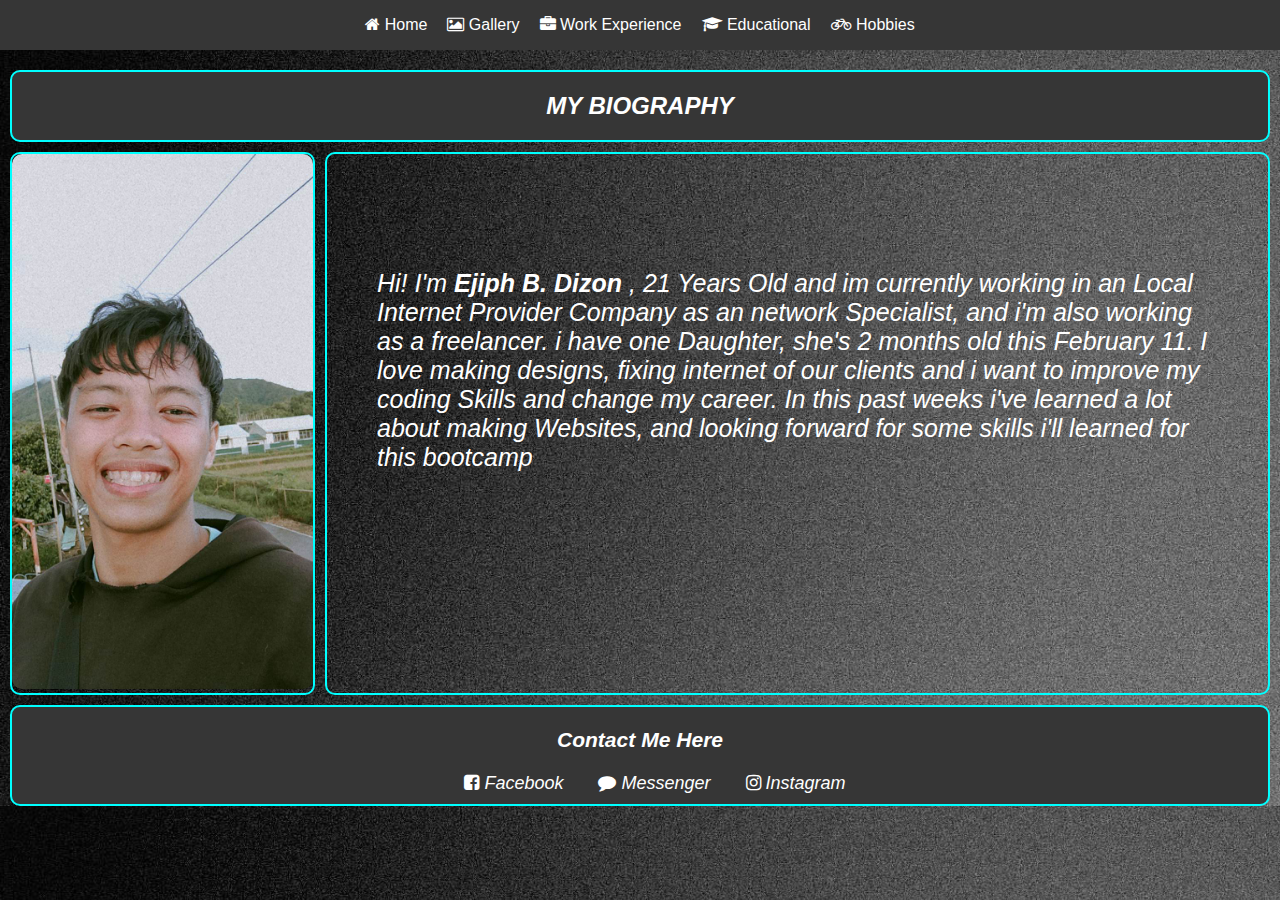
<file: index.html>
<!DOCTYPE html>
<html lang="en-US">
    <head>
        <title>My Biography</title>
        <meta charset="UTF-8"/>
        <meta name="viewport" content="width=device-width, initial-scale=1.0">
        <!-- icons -->
        <link rel="stylesheet" href="https://cdnjs.cloudflare.com/ajax/libs/font-awesome/4.7.0/css/font-awesome.min.css">
        <!-- mobile -->
        <link rel="stylesheet" href="css/Home-Media/home-mobile.css" media="screen and (min-width:320px) and (max-width:480px)">
        <!-- ipad/tablet -->
        <link rel="stylesheet" href="css/Home-Media/home-ipad.css" media="screen and (min-width:481px) and (max-width:768px)">
        <!-- small screen/laptop -->
        <link rel="stylesheet" href="css/Home-Media/home-small-screen.css" media="screen and (min-width:769px) and (max-width:1024px)">
        <!-- Desktop Large Screen -->
        <link rel="stylesheet" href="css/Home-Media/home-desktop.css" media="screen and (min-width:1025px)">
    
    </head>
    <body>
        <nav>
            <a href="index.html">
                <i class="fa fa-home"></i>
                Home
            </a>
            <a href="Navigation/Gallery.html" class="navigation" >
                <i class="fa fa-image"></i> 
                Gallery
            </a>
            <a href="Navigation/Work.html" class="navigation">
                <i class="fa fa-briefcase"></i>
                Work Experience
            </a>
            <a href="Navigation/Educational.html" class="navigation">
                <i class="fa fa-graduation-cap"></i>
                Educational
            </a>
            <a href="Navigation/Hobbies.html" class="navigation">
                <i class="fa fa-bicycle"></i>
                Hobbies
            </a>
        </nav>
        <div class="container">
            <!-- child 1 -->
            <div class="grid">
                <h2>MY BIOGRAPHY</h2>
            </div>
            <!-- child 2 -->
            <div class="grid">
                <img src="images/mypics/img6.jpg" alt="">
            </div>
            <!-- child 3 -->
            <div class="grid">
                <p>Hi! I'm <b>Ejiph B. Dizon </b>, 21 Years Old and im currently working in an Local Internet Provider Company as an network Specialist, and i'm also working as a freelancer. i have one Daughter, she's 2 months old this February 11. I love making designs, fixing internet of our clients and i want to improve my coding Skills and change my career. In this past weeks i've learned a lot about making Websites, and looking forward for some skills i'll learned for this bootcamp</p>
            </div>
            <!-- child 4 -->
            <div class="grid">
                <h3>Contact Me Here</h3>
                <a href="https://www.facebook.com/profile.php?id=100067297471455" target="_blank">
                    <i class="fa fa-facebook-square"></i>
                    Facebook
                </a>
                <a href="https://www.messenger.com/t/100067297471455" target="_blank">
                    <i class="fa fa-comment"></i>
                    Messenger
                </a>
                <a href="https://www.instagram.com/dizon_ejiph/" target="_blank">
                    <i class="fa fa-instagram"></i>
                    Instagram
                </a>
            </div>
        </div>
    </body>
</html>
</file>
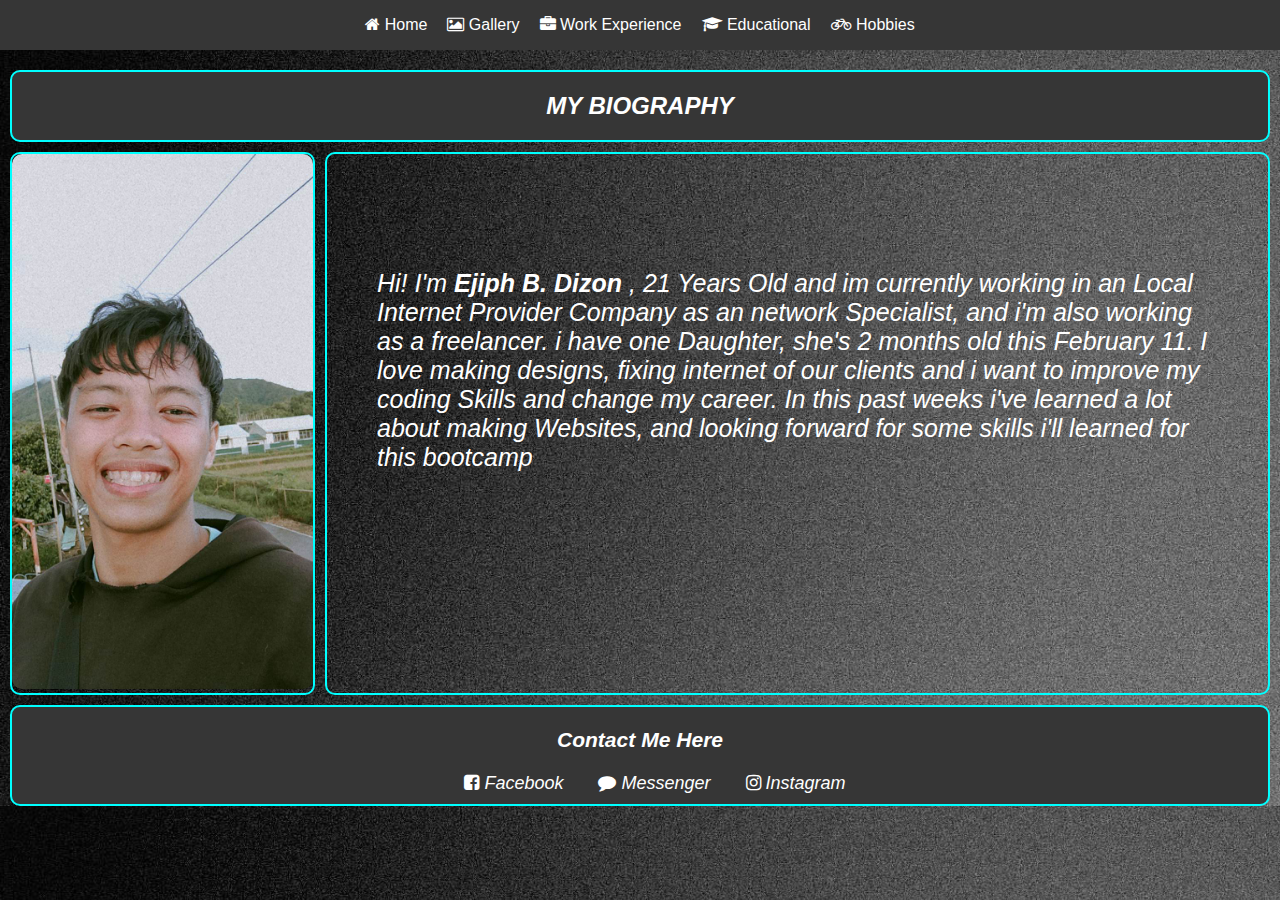
<file: Home.html>
<!DOCTYPE html>
<html lang="en-US">
    <head>
        <title>My Biography</title>
        <meta charset="UTF-8"/>
        <meta name="viewport" content="width=device-width, initial-scale=1.0">
        <!-- icons -->
        <link rel="stylesheet" href="https://cdnjs.cloudflare.com/ajax/libs/font-awesome/4.7.0/css/font-awesome.min.css">
        <!-- mobile -->
        <link rel="stylesheet" href="css/Home-Media/home-mobile.css" media="screen and (min-width:320px) and (max-width:480px)">
        <!-- ipad/tablet -->
        <link rel="stylesheet" href="css/Home-Media/home-ipad.css" media="screen and (min-width:481px) and (max-width:768px)">
        <!-- small screen/laptop -->
        <link rel="stylesheet" href="css/Home-Media/home-small-screen.css" media="screen and (min-width:769px) and (max-width:1024px)">
        <!-- Desktop Large Screen -->
        <link rel="stylesheet" href="css/Home-Media/home-desktop.css" media="screen and (min-width:1025px)">
    
    </head>
    <body>
        <nav>
            <a href="Home.html">
                <i class="fa fa-home"></i>
                Home
            </a>
            <a href="Navigation/Gallery.html" class="navigation" >
                <i class="fa fa-image"></i> 
                Gallery
            </a>
            <a href="Navigation/Work.html" class="navigation">
                <i class="fa fa-briefcase"></i>
                Work Experience
            </a>
            <a href="Navigation/Educational.html" class="navigation">
                <i class="fa fa-graduation-cap"></i>
                Educational
            </a>
            <a href="Navigation/Hobbies.html" class="navigation">
                <i class="fa fa-bicycle"></i>
                Hobbies
            </a>
        </nav>
        <div class="container">
            <!-- child 1 -->
            <div class="grid">
                <h2>MY BIOGRAPHY</h2>
            </div>
            <!-- child 2 -->
            <div class="grid">
                <img src="images/mypics/img6.jpg" alt="">
            </div>
            <!-- child 3 -->
            <div class="grid">
                <p>Hi! I'm <b>Ejiph B. Dizon </b>, 21 Years Old and im currently working in an Local Internet Provider Company as an network Specialist, and i'm also working as a freelancer. i have one Daughter, she's 2 months old this February 11. I love making designs, fixing internet of our clients and i want to improve my coding Skills and change my career. In this past weeks i've learned a lot about making Websites, and looking forward for some skills i'll learned for this bootcamp</p>
            </div>
            <!-- child 4 -->
            <div class="grid">
                <h3>Contact Me Here</h3>
                <a href="https://www.facebook.com/profile.php?id=100067297471455" target="_blank">
                    <i class="fa fa-facebook-square"></i>
                    Facebook
                </a>
                <a href="https://www.messenger.com/t/100067297471455" target="_blank">
                    <i class="fa fa-comment"></i>
                    Messenger
                </a>
                <a href="https://www.instagram.com/dizon_ejiph/" target="_blank">
                    <i class="fa fa-instagram"></i>
                    Instagram
                </a>
            </div>
        </div>
    </body>
</html>
</file>
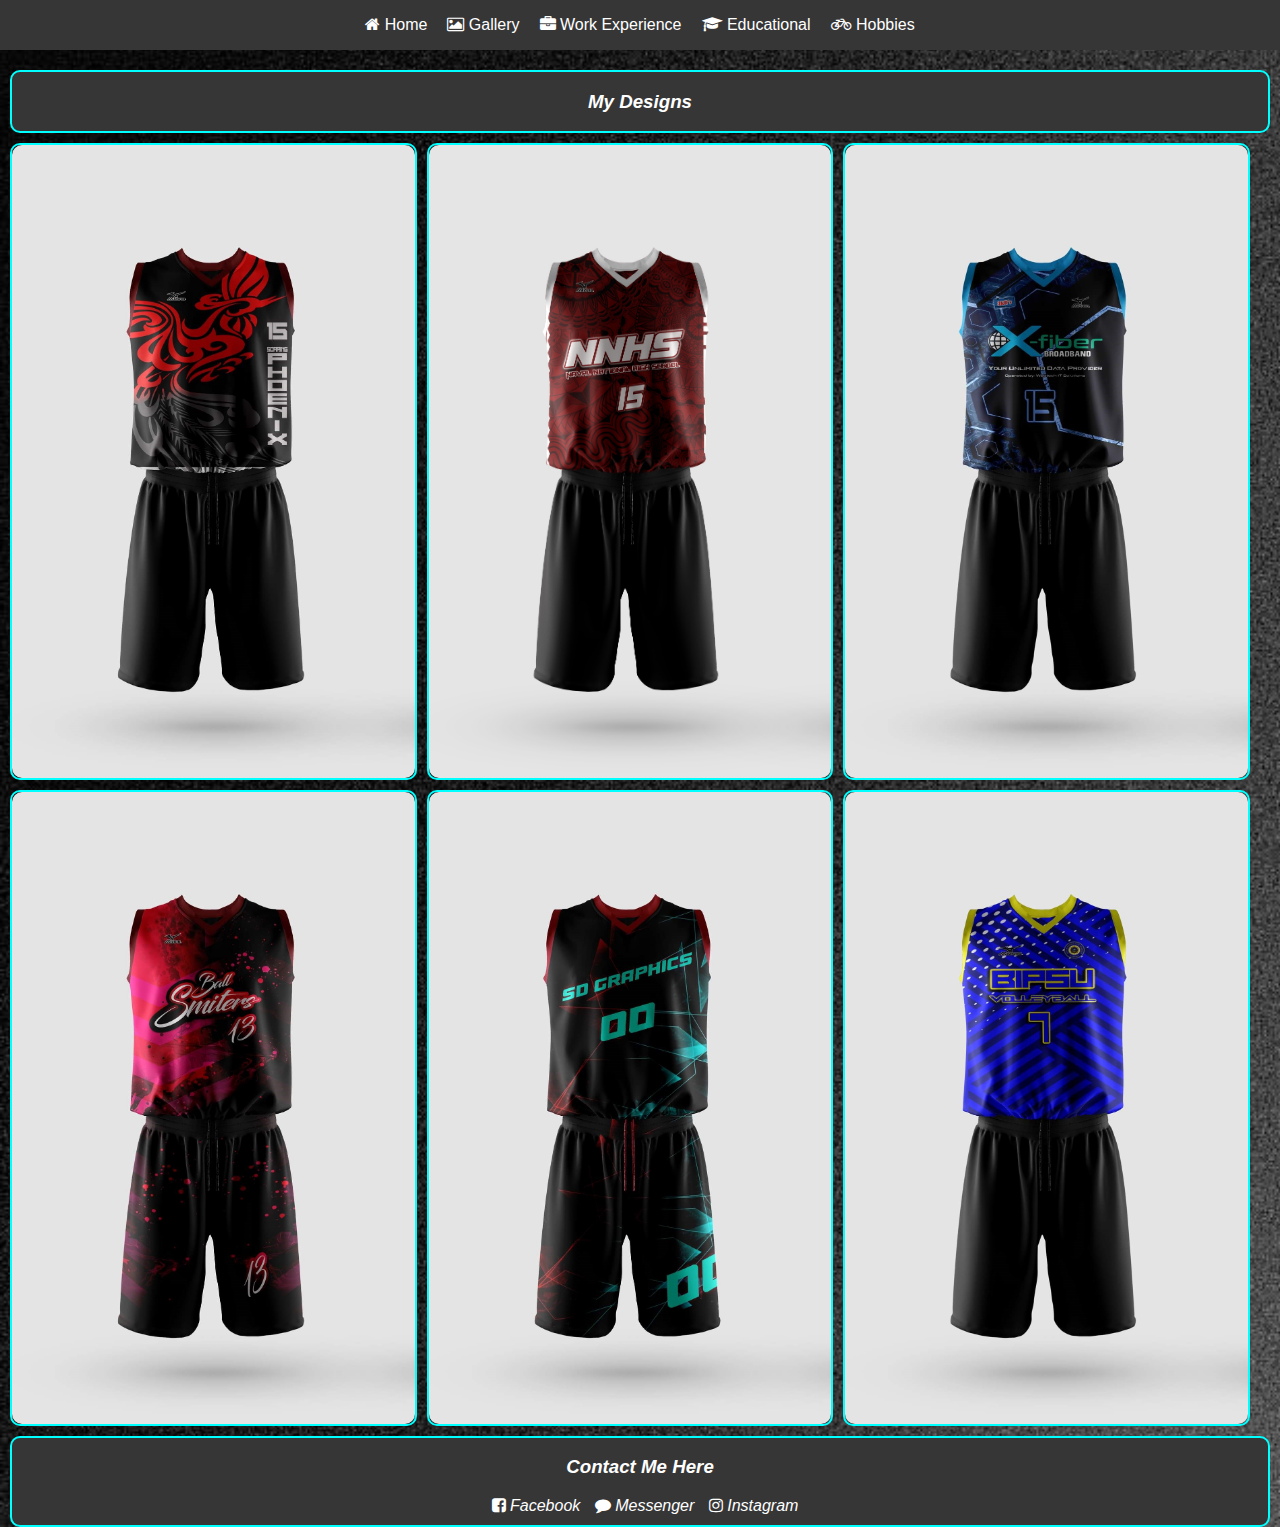
<file: Gallery-Nav/MyDesigns.html>
<!DOCTYPE html>
<html lang="en-US">
    <head>
        <title>My Biography</title>
        <meta charset="UTF-8"/>
        <meta name="viewport" content="width=device-width, initial-scale=1.0">
        <!-- icons -->
        <link rel="stylesheet" href="https://cdnjs.cloudflare.com/ajax/libs/font-awesome/4.7.0/css/font-awesome.min.css">
        <!-- mobile -->
        <link rel="stylesheet" href="../css/Mydesigns-Media/mydesigns-mobile.css" media="screen and (min-width:320px) and (max-width:480px)">
        <!-- ipad/tablet -->
        <link rel="stylesheet" href="../css/Mydesigns-Media/mydesigns-ipad.css" media="screen and (min-width:481px) and (max-width:768px)">
        <!-- small screen/laptop -->
        <link rel="stylesheet" href="../css/Mydesigns-Media/mydesigns-small-screen.css" media="screen and (min-width:769px) and (max-width:1024px)">
        <!-- Desktop Large Screen -->
        <link rel="stylesheet" href="../css/Mydesigns-Media/mydesigns-desktop.css" media="screen and (min-width:1025px)">
    
    </head>
    <body>
        <nav>
            <a href="../index.html">
                <i class="fa fa-home"></i>
                Home
            </a>
            <a href="../Navigation/Gallery.html" class="navigation" >
                <i class="fa fa-image"></i> 
                Gallery
            </a>
            <a href="../Navigation/Work.html" class="navigation">
                <i class="fa fa-briefcase"></i>
                Work Experience
            </a>
            <a href="../Navigation/Educational.html" class="navigation">
                <i class="fa fa-graduation-cap"></i>
                Educational
            </a>
            <a href="../Navigation/Hobbies.html" class="navigation">
                <i class="fa fa-bicycle"></i>
                Hobbies
            </a>
        </nav>
        <div class="container">
            <!-- child 1 -->
            <div class="grid">
                <h3>My Designs</h3>
            </div>
            <!-- child 2 -->
            <div class="grid">
                <img src="../images/mydesigns/img7.jpg" alt="image 1">
            </div>
            <!-- child 3 -->
            <div class="grid">
                <img src="../images/mydesigns/img2.jpg" alt="image 2">
            </div>
            <!-- child 4 -->
            <div class="grid">
                <img src="../images/mydesigns/img3.jpg" alt="image 3">
            </div>
            <!-- child 5 -->
            <div class="grid">
                <img src="../images/mydesigns/img4.jpg" alt="image 4">
            </div>
            <!-- child 6 -->
            <div class="grid">
                <img src="../images/mydesigns/img5.jpg" alt="image 5">
            </div>
            <!-- child 7 -->
            <div class="grid">
                <img src="../images/mydesigns/img6.jpg" alt="image 5">
            </div>
            <!-- child 8 -->
            <div class="grid">
                <h3>Contact Me Here</h3>
                <a href="https://www.facebook.com/profile.php?id=100067297471455" target="_blank">
                    <i class="fa fa-facebook-square"></i>
                    Facebook
                </a>
                <a href="https://www.messenger.com/t/100067297471455" target="_blank">
                    <i class="fa fa-comment"></i>
                    Messenger
                </a>
                <a href="https://www.instagram.com/dizon_ejiph/" target="_blank">
                    <i class="fa fa-instagram"></i>
                    Instagram
                </a>
            </div>

        </div>
    </body>
</html>
</file>
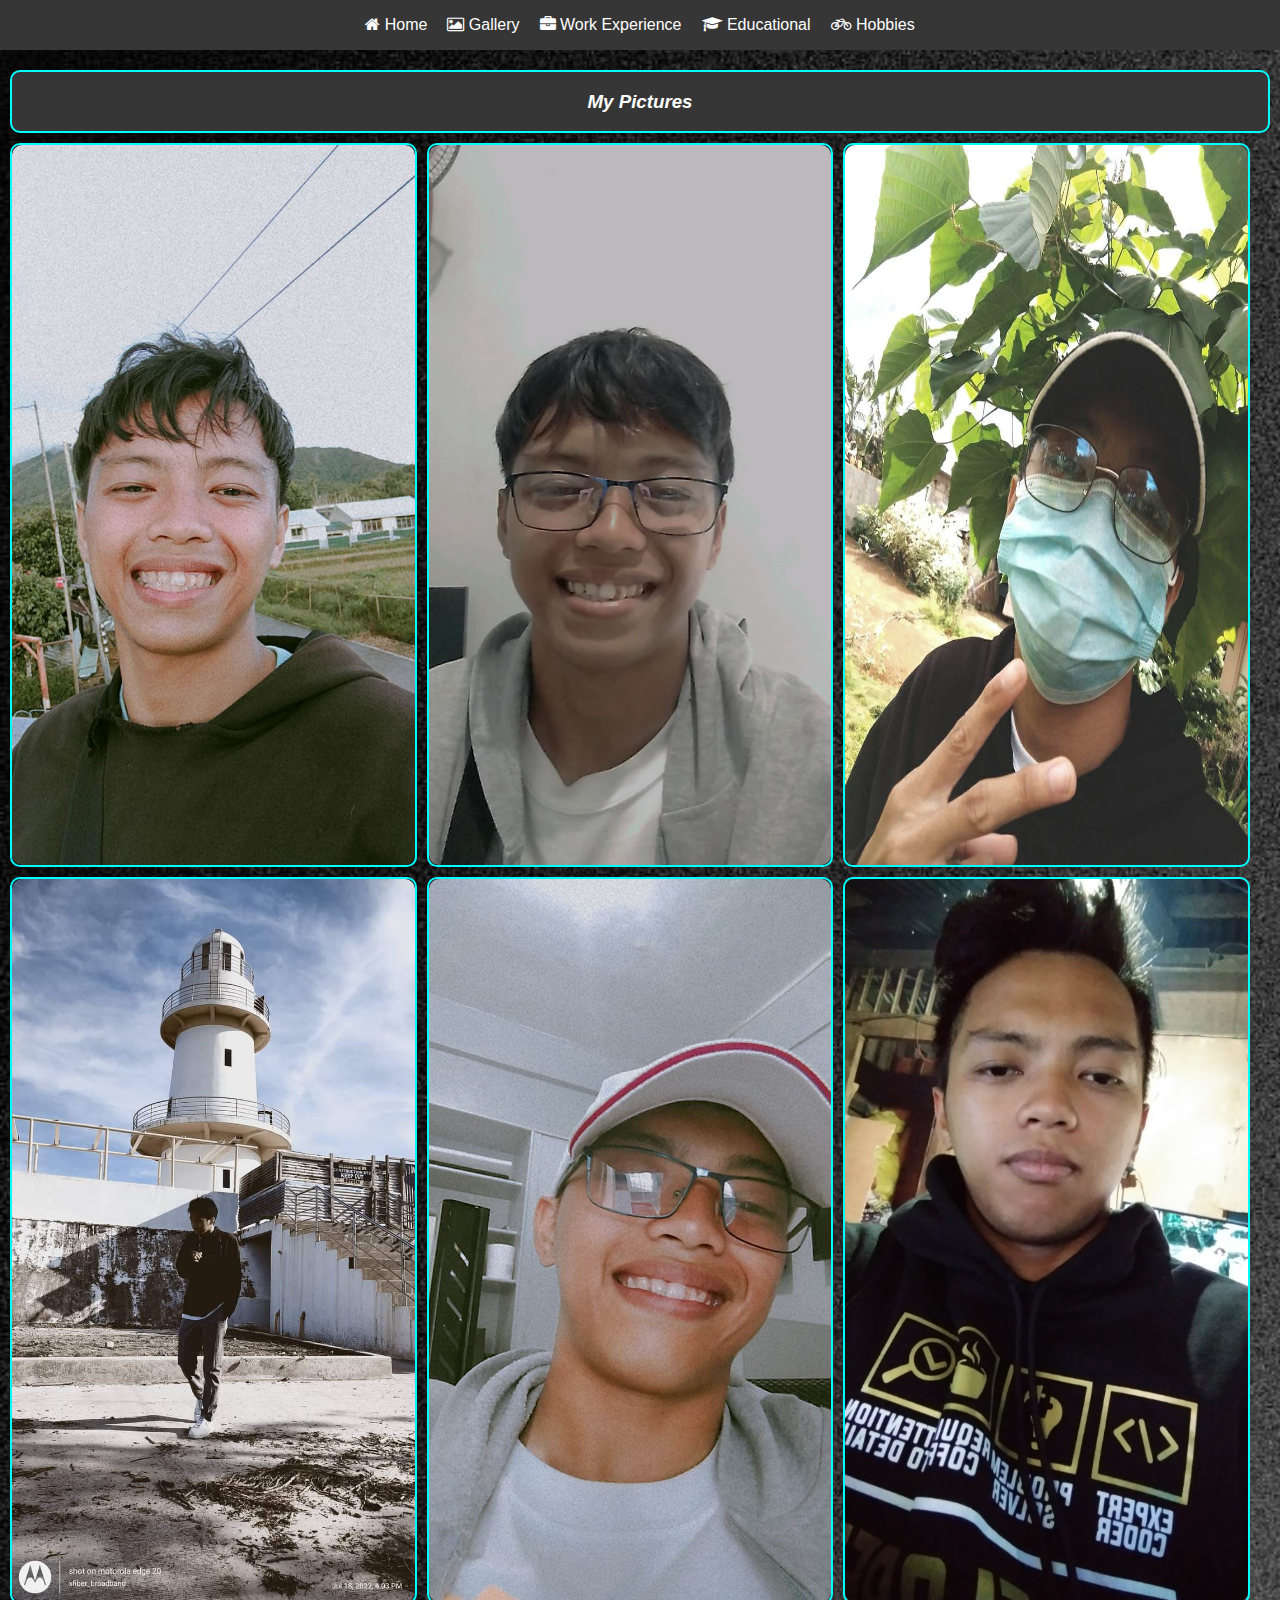
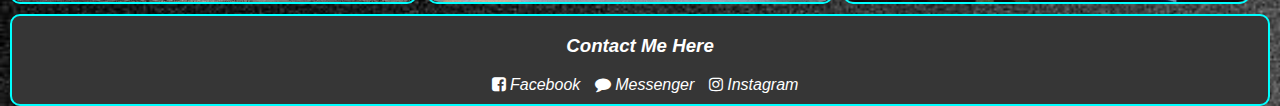
<file: Gallery-Nav/MyPictures.html>
<!DOCTYPE html>
<html lang="en-US">
    <head>
        <title>My Biography</title>
        <meta charset="UTF-8"/>
        <meta name="viewport" content="width=device-width, initial-scale=1.0">
        <!-- icons -->
        <link rel="stylesheet" href="https://cdnjs.cloudflare.com/ajax/libs/font-awesome/4.7.0/css/font-awesome.min.css">
        <!-- mobile -->
        <link rel="stylesheet" href="../css/Mypics-Media/mypics-mobile.css" media="screen and (min-width:320px) and (max-width:480px)">
        <!-- ipad/tablet -->
        <link rel="stylesheet" href="../css/Mypics-Media/mypics-ipad.css" media="screen and (min-width:481px) and (max-width:768px)">
        <!-- small screen/laptop -->
        <link rel="stylesheet" href="../css/Mypics-Media/mypics-small-screen.css" media="screen and (min-width:769px) and (max-width:1024px)">
        <!-- Desktop Large Screen -->
        <link rel="stylesheet" href="../css/Mypics-Media/mypics-desktop.css" media="screen and (min-width:1025px)">
    
    </head>
    <body>
        <nav>
            <a href="../index.html">
                <i class="fa fa-home"></i>
                Home
            </a>
            <a href="../Navigation/Gallery.html" class="navigation" >
                <i class="fa fa-image"></i> 
                Gallery
            </a>
            <a href="../Navigation/Work.html" class="navigation">
                <i class="fa fa-briefcase"></i>
                Work Experience
            </a>
            <a href="../Navigation/Educational.html" class="navigation">
                <i class="fa fa-graduation-cap"></i>
                Educational
            </a>
            <a href="../Navigation/Hobbies.html" class="navigation">
                <i class="fa fa-bicycle"></i>
                Hobbies
            </a>
        </nav>
        <div class="container">
            <!-- child 1 -->
            <div class="grid">
                <h3>My Pictures</h3>
            </div>
            <!-- child 2 -->
            <div class="grid">
                <img src="../images/mypics/img6.jpg" alt="image 1">
            </div>
            <!-- child 3 -->
            <div class="grid">
                <img src="../images/mypics/img5.jpg" alt="image 2">
            </div>
            <!-- child 4 -->
            <div class="grid">
                <img src="../images/mypics/img8.jpg" alt="image 3">
            </div>
            <!-- child 5 -->
            <div class="grid">
                <img src="../images/mypics/img12.jpg" alt="image 4">
            </div>
            <!-- child 6 -->
            <div class="grid">
                <img src="../images/mypics/img9.jpg" alt="image 5">
            </div>
            <!-- child 7 -->
            <div class="grid">
                <img src="../images/mypics/img1.jpg" alt="image 5">
            </div>
            <!-- child 8 -->
            <div class="grid">
                <h3>Contact Me Here</h3>
                <a href="https://www.facebook.com/profile.php?id=100067297471455" target="_blank">
                    <i class="fa fa-facebook-square"></i>
                    Facebook
                </a>
                <a href="https://www.messenger.com/t/100067297471455" target="_blank">
                    <i class="fa fa-comment"></i>
                    Messenger
                </a>
                <a href="https://www.instagram.com/dizon_ejiph/" target="_blank">
                    <i class="fa fa-instagram"></i>
                    Instagram
                </a>
            </div>

        </div>
    </body>
</html>
</file>
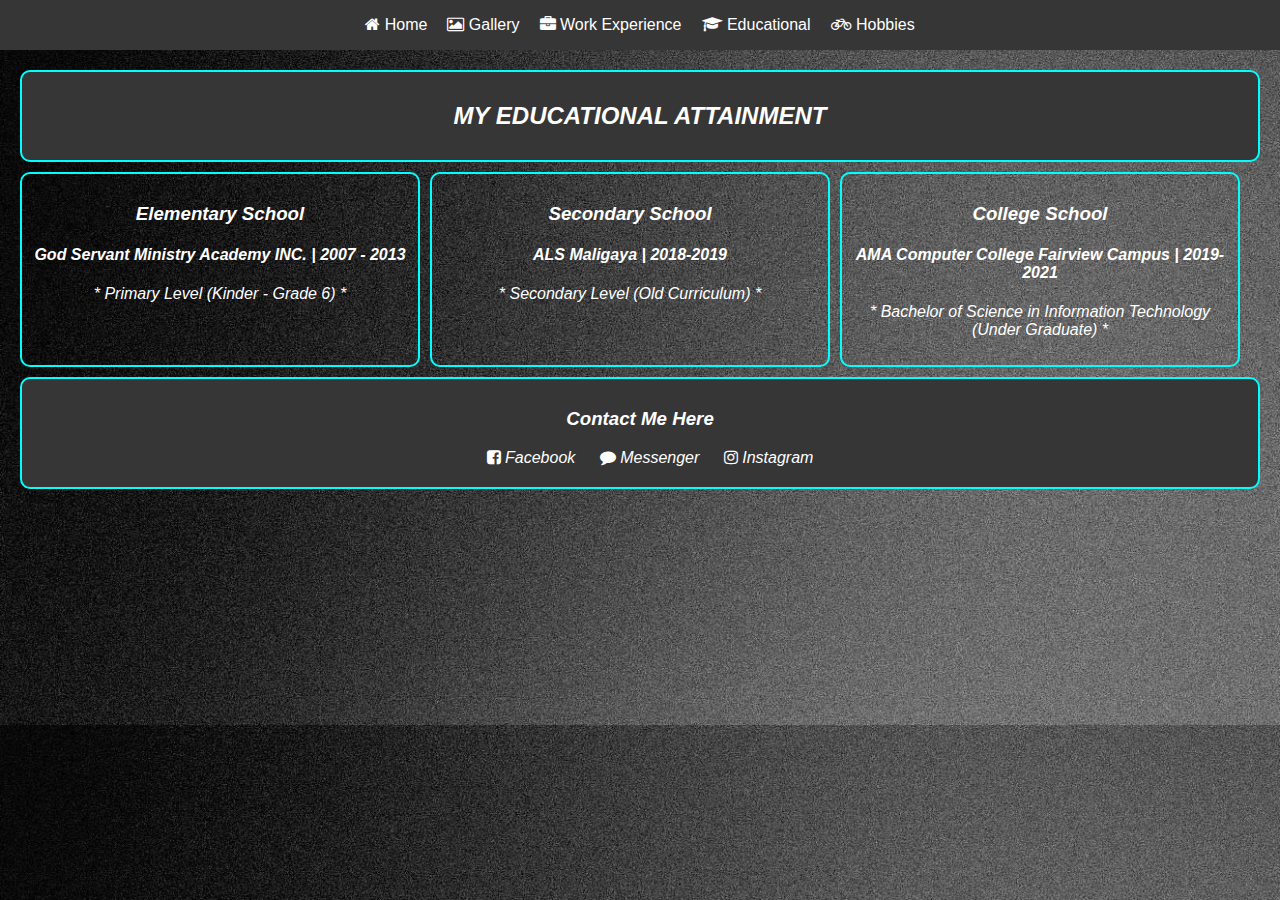
<file: Navigation/Educational.html>
<!DOCTYPE html>
<html lang="en-US">
    <head>
        <title>My Biography</title>
        <meta charset="UTF-8"/>
        <meta name="viewport" content="width=device-width, initial-scale=1.0">
        <!-- icons -->
        <link rel="stylesheet" href="https://cdnjs.cloudflare.com/ajax/libs/font-awesome/4.7.0/css/font-awesome.min.css">
        <!-- mobile -->
        <link rel="stylesheet" href="../css/Educational-Media/educ-mobile.css" media="screen and (min-width:320px) and (max-width:480px)">
        <!-- ipad/tablet -->
        <link rel="stylesheet" href="../css/Educational-Media/educ-ipad.css" media="screen and (min-width:481px) and (max-width:768px)">
        <!-- small screen/laptop -->
        <link rel="stylesheet" href="../css/Educational-Media/educ-small-screen.css" media="screen and (min-width:769px) and (max-width:1024px)">
        <!-- Desktop Large Screen -->
        <link rel="stylesheet" href="../css/Educational-Media/educ-desktop.css" media="screen and (min-width:1025px)">
    
    </head>
    <body>
        <nav>
            <a href="../index.html">
                <i class="fa fa-home"></i>
                Home
            </a>
            <a href="Gallery.html" class="navigation" >
                <i class="fa fa-image"></i> 
                Gallery
            </a>
            <a href="Work.html" class="navigation">
                <i class="fa fa-briefcase"></i>
                Work Experience
            </a>
            <a href="Educational.html" class="navigation">
                <i class="fa fa-graduation-cap"></i>
                Educational
            </a>
            <a href="Hobbies.html" class="navigation">
                <i class="fa fa-bicycle"></i>
                Hobbies
            </a>
        </nav>
        <div class="container">
            <!-- child 1 -->
            <div class="grid">
                <h2>MY EDUCATIONAL ATTAINMENT</h2>
            </div>
            <!-- child 2 -->
            <div class="grid">
                <h3>Elementary School</h3>
                <h4>God Servant Ministry Academy INC. | 2007 - 2013</h4>
                <p>Primary Level (Kinder - Grade 6)</p>
            </div>
            <!-- child 3 -->
            <div class="grid">
                <h3>Secondary School</h3>
                <h4>ALS Maligaya | 2018-2019 </h4>
                <p>Secondary Level (Old Curriculum)</p>
            </div>
            <!-- child 4 -->
            <div class="grid">
                <h3>College School</h3>
                <h4>AMA Computer College Fairview Campus | 2019-2021 </h4>
                <p>Bachelor of Science in Information Technology (Under Graduate)</p>
            </div>
            <!-- child 5 -->
            <div class="grid">
                <h3>Contact Me Here</h3>
                <a href="https://www.facebook.com/profile.php?id=100067297471455" target="_blank">
                    <i class="fa fa-facebook-square"></i>
                    Facebook
                </a>
                <a href="https://www.messenger.com/t/100067297471455" target="_blank">
                    <i class="fa fa-comment"></i>
                    Messenger
                </a>
                <a href="https://www.instagram.com/dizon_ejiph/" target="_blank">
                    <i class="fa fa-instagram"></i>
                    Instagram
                </a>
            </div>
        </div>
    </body>
</html>
</file>
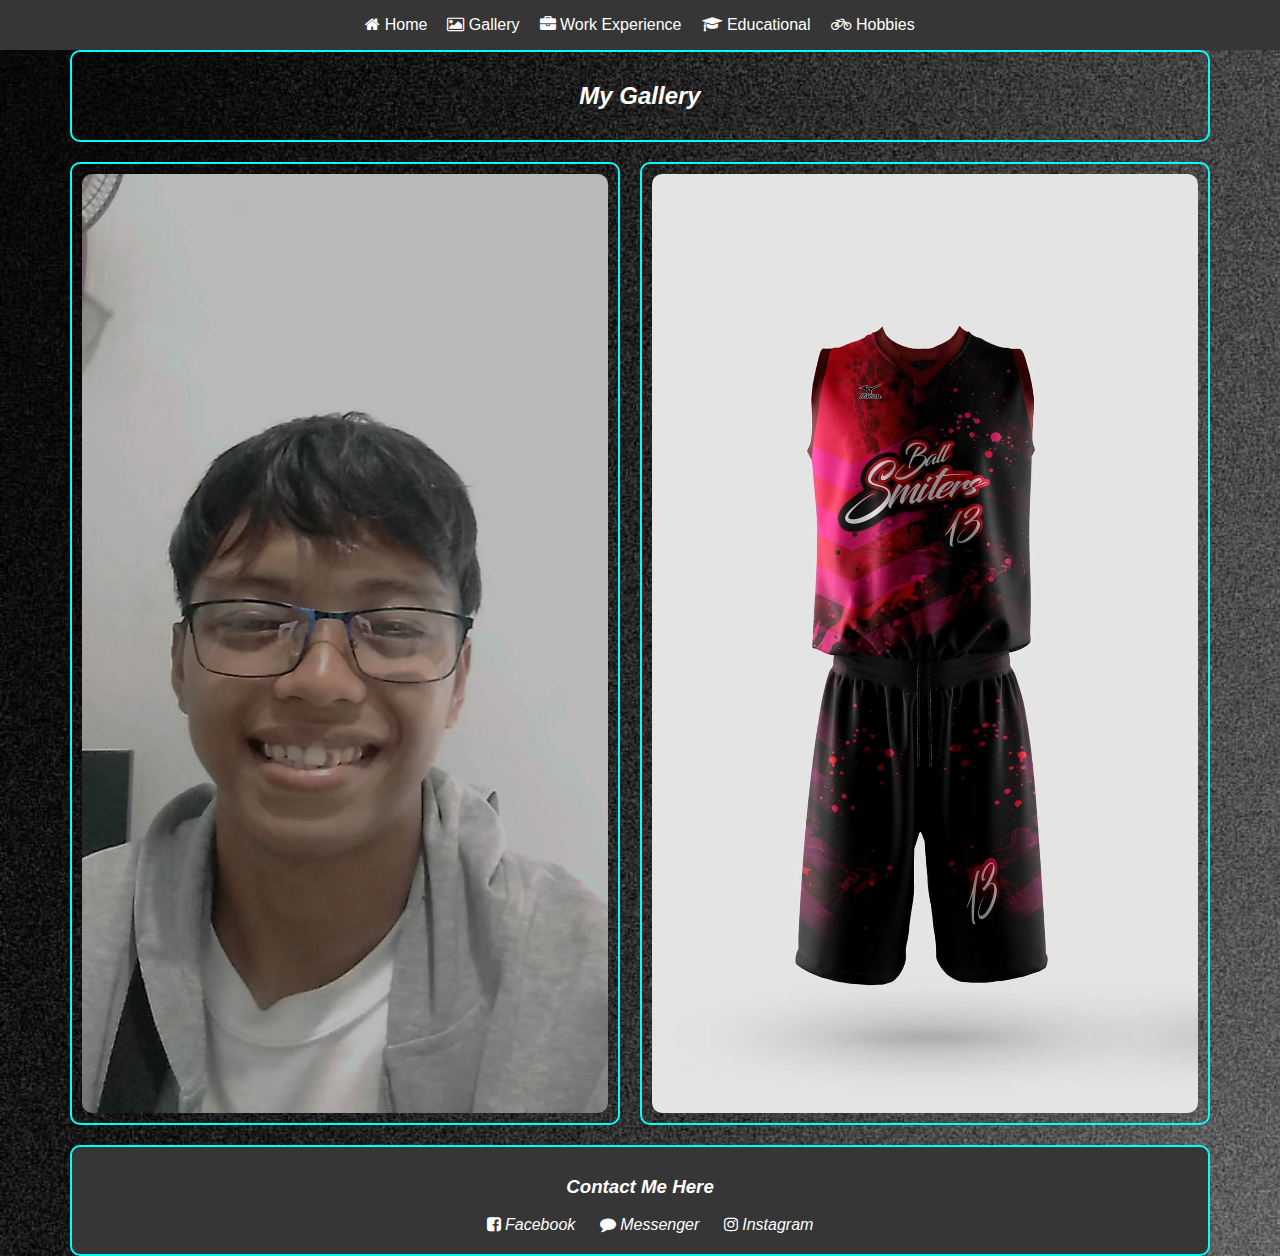
<file: Navigation/Gallery.html>
<!DOCTYPE html>
<html lang="en-US">
    <head>
        <title>My Biography</title>
        <meta charset="UTF-8"/>
        <meta name="viewport" content="width=device-width, initial-scale=1.0">
        <!-- icons -->
        <link rel="stylesheet" href="https://cdnjs.cloudflare.com/ajax/libs/font-awesome/4.7.0/css/font-awesome.min.css">
        <!-- mobile -->
        <link rel="stylesheet" href="../css/Gallery-Media/gallery-mobile.css" media="screen and (min-width:320px) and (max-width:480px)">
        
        <!-- ipad/tablet -->
        <link rel="stylesheet" href="../css/Gallery-Media/gallery-ipad.css" media="screen and (min-width:481px) and (max-width:768px)">
        
        <!-- small screen/laptop -->
        <link rel="stylesheet" href="../css/Gallery-Media/gallery-small-screen.css" media="screen and (min-width:769px) and (max-width:1024px)">
        
        <!-- Desktop Large Screen -->
        <link rel="stylesheet" href="../css/Gallery-Media/gallery-desktop.css" media="screen and (min-width:1025px)">
    
    </head>
    <body>
        <nav>
            <a href="../index.html">
                <i class="fa fa-home"></i>
                Home
            </a>
            <a href="Gallery.html" class="navigation" >
                <i class="fa fa-image"></i> 
                Gallery
            </a>
            <a href="Work.html" class="navigation">
                <i class="fa fa-briefcase"></i>
                Work Experience
            </a>
            <a href="Educational.html" class="navigation">
                <i class="fa fa-graduation-cap"></i>
                Educational
            </a>
            <a href="Hobbies.html" class="navigation">
                <i class="fa fa-bicycle"></i>
                Hobbies
            </a>
        </nav>
        <div class="container">
            <!-- child 1 -->
            <div class="grid" >
                <h2>My Gallery</h2>
            </div>
            <!-- child 2 -->
            <div class="grid" >
                <img src="../images/mypics/img5.jpg">
                <div class="menu">
                    <a href="../Gallery-Nav/MyPictures.html">My Pictures</a>
                </div>
            </div>
            <!-- child 3 -->
            <div class="grid">
                <img src="../images/mydesigns/img4.jpg">
                <div class="menu">
                    <a href="../Gallery-Nav/MyDesigns.html">My Designs</a>
                </div>
            </div>
            <!-- child 4 -->
            <div class="grid" >
                <h3>Contact Me Here</h3>
                <a href="https://www.facebook.com/profile.php?id=100067297471455" target="_blank">
                    <i class="fa fa-facebook-square"></i>
                    Facebook
                </a>
                <a href="https://www.messenger.com/t/100067297471455" target="_blank">
                    <i class="fa fa-comment"></i>
                    Messenger
                </a>
                <a href="https://www.instagram.com/dizon_ejiph/" target="_blank">
                    <i class="fa fa-instagram"></i>
                    Instagram
                </a>
            </div>
        </div>
    </body>
</html>
</file>
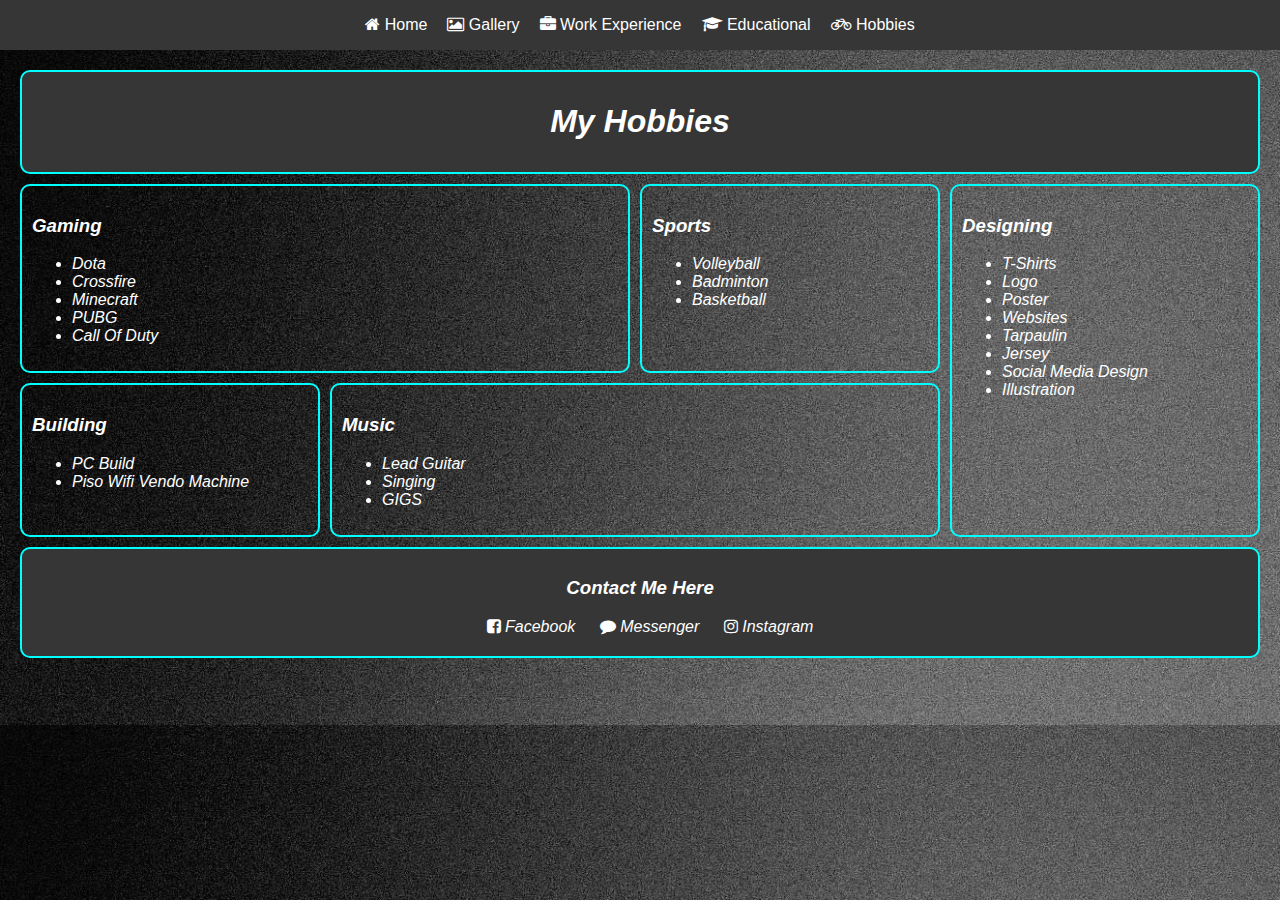
<file: Navigation/Hobbies.html>
<!DOCTYPE html>
<html lang="en-US">
    <head>
        <title>My Biography</title>
        <meta charset="UTF-8"/>
        <meta name="viewport" content="width=device-width, initial-scale=1.0">
        <!-- icons -->
        <link rel="stylesheet" href="https://cdnjs.cloudflare.com/ajax/libs/font-awesome/4.7.0/css/font-awesome.min.css">
        <!-- mobile -->
        <link rel="stylesheet" href="../css/Hobbies-Media/hobbies-mobile.css" media="screen and (min-width:320px) and (max-width:480px)">
        <!-- ipad/tablet -->
        <link rel="stylesheet" href="../css/Hobbies-Media/hobbies-ipad.css" media="screen and (min-width:481px) and (max-width:768px)">
        <!-- small screen/laptop -->
        <link rel="stylesheet" href="../css/Hobbies-Media/hobbies-small-screen.css" media="screen and (min-width:769px) and (max-width:1024px)">
        <!-- Desktop Large Screen -->
        <link rel="stylesheet" href="../css/Hobbies-Media/hobbies-desktop.css" media="screen and (min-width:1025px)">
    
    </head>
    <body>
        <nav>
            <a href="../index.html">
                <i class="fa fa-home"></i>
                Home
            </a>
            <a href="Gallery.html" class="navigation" >
                <i class="fa fa-image"></i> 
                Gallery
            </a>
            <a href="Work.html" class="navigation">
                <i class="fa fa-briefcase"></i>
                Work Experience
            </a>
            <a href="Educational.html" class="navigation">
                <i class="fa fa-graduation-cap"></i>
                Educational
            </a>
            <a href="Hobbies.html" class="navigation">
                <i class="fa fa-bicycle"></i>
                Hobbies
            </a>
        </nav>         
        <div class="container">
            <!-- child 1 -->
            <div class="grid">
                <h1>My Hobbies</h1>
            </div>
            <!-- child 2 -->
            <div class="grid">
                <h3>Gaming</h3>
                <ul>
                    <li>Dota</li>
                    <li>Crossfire</li>
                    <li>Minecraft</li>
                    <li>PUBG</li>
                    <li>Call Of Duty</li>
                </ul>
            </div>
            <!-- child 3 -->
            <div class="grid" >
                <h3>Sports</h3>
                <ul>
                    <li>Volleyball</li>
                    <li>Badminton</li>
                    <li>Basketball</li>
                </ul>
            </div>
            <!-- child 4 -->
            <div class="grid">
                <h3>Building</h3>
                <ul>
                    <li>PC Build</li>
                    <li>Piso Wifi Vendo Machine</li>
                </ul>
            </div>
            <!-- child 5 -->
            <div class="grid">
                <h3>Music</h3>
                <ul>
                    <li>Lead Guitar</li>
                    <li>Singing</li>
                    <li>GIGS</li>
                </ul>
            </div>
            <!-- child 6 -->
            <div class="grid">
                <h3>Designing</h3>
                <ul>
                    <li>T-Shirts</li>
                    <li>Logo</li>
                    <li>Poster</li>
                    <li>Websites</li>
                    <li>Tarpaulin</li>
                    <li>Jersey</li>
                    <li>Social Media Design</li>
                    <li>Illustration</li>
                </ul>
            </div>
            <!-- child 7 -->
            <div class="grid">
                <h3>Contact Me Here</h3>
                <a href="https://www.facebook.com/profile.php?id=100067297471455" target="_blank">
                    <i class="fa fa-facebook-square"></i>
                    Facebook
                </a>
                <a href="https://www.messenger.com/t/100067297471455" target="_blank">
                    <i class="fa fa-comment"></i>
                    Messenger
                </a>
                <a href="https://www.instagram.com/dizon_ejiph/" target="_blank">
                    <i class="fa fa-instagram"></i>
                    Instagram
                </a>
            </div>
        </div>
    </body>
</html>
</file>
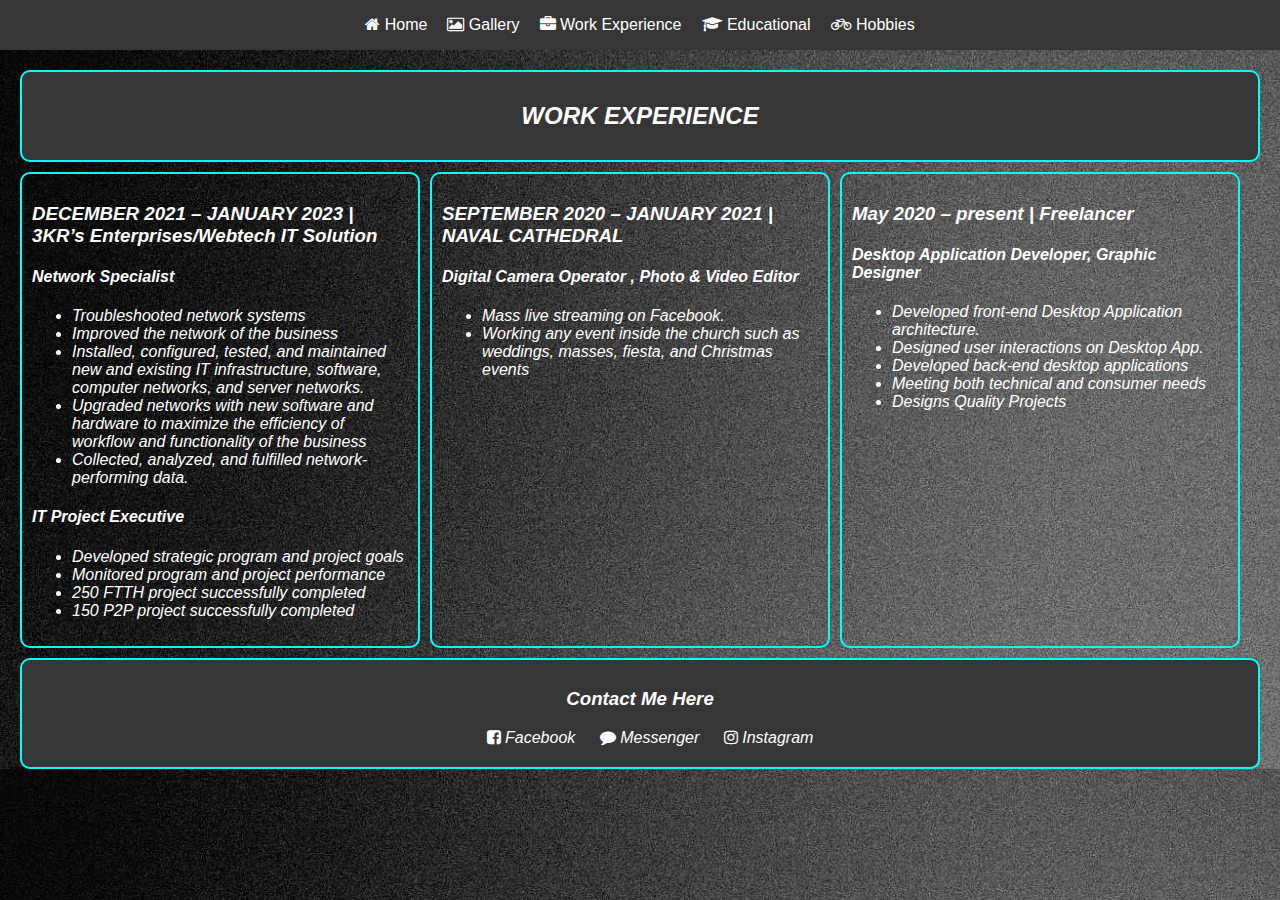
<file: Navigation/Work.html>
<!DOCTYPE html>
<html lang="en-US">
    <head>
        <title>My Biography</title>
        <meta charset="UTF-8"/>
        <meta name="viewport" content="width=device-width, initial-scale=1.0">
        <!-- icons -->
        <link rel="stylesheet" href="https://cdnjs.cloudflare.com/ajax/libs/font-awesome/4.7.0/css/font-awesome.min.css">
        <!-- mobile -->
        <link rel="stylesheet" href="../css/Work-Media/work-mobile.css" media="screen and (min-width:320px) and (max-width:480px)">
        <!-- ipad/tablet -->
        <link rel="stylesheet" href="../css/Work-Media/work-ipad.css" media="screen and (min-width:481px) and (max-width:768px)">
        <!-- small screen/laptop -->
        <link rel="stylesheet" href="../css/Work-Media/work-small-screen.css" media="screen and (min-width:769px) and (max-width:1024px)">
        <!-- Desktop Large Screen -->
        <link rel="stylesheet" href="../css/Work-Media/work-desktop.css" media="screen and (min-width:1025px)">
    
    </head>
    <body>
        <nav>
            <a href="../index.html">
                <i class="fa fa-home"></i>
                Home
            </a>
            <a href="Gallery.html" class="navigation" >
                <i class="fa fa-image"></i> 
                Gallery
            </a>
            <a href="Work.html" class="navigation">
                <i class="fa fa-briefcase"></i>
                Work Experience
            </a>
            <a href="Educational.html" class="navigation">
                <i class="fa fa-graduation-cap"></i>
                Educational
            </a>
            <a href="Hobbies.html" class="navigation">
                <i class="fa fa-bicycle"></i>
                Hobbies
            </a>
        </nav>
        <div class="container">
            <div class="grid">
                <h2>WORK EXPERIENCE</h2>
            </div>
            <div class="grid">
                <h3>DECEMBER 2021 – JANUARY 2023  |  3KR’s Enterprises/Webtech IT Solution</h3>
                <h4>Network Specialist</h4>
                <ul>
                    <li>Troubleshooted network systems</li>
                    <li>Improved the network of the business</li>
                    <li>Installed, configured, tested, and maintained new and existing IT infrastructure, software, computer networks, and server networks.</li>
                    <li>Upgraded networks with new software and hardware to maximize the efficiency of workflow and functionality of the business</li>
                    <li>Collected, analyzed, and fulfilled network-performing data.</li>
                </ul>
                <h4>IT Project Executive</h4>
                <ul>
                    <li>Developed strategic program and project goals</li>
                    <li>Monitored program and project performance</li>
                    <li>250 FTTH project successfully completed</li>
                    <li>150 P2P project successfully completed</li>
                </ul>
            </div>
            <div class="grid">
                <h3>SEPTEMBER 2020 – JANUARY 2021 | NAVAL CATHEDRAL</h3>
                <h4>Digital Camera Operator , Photo & Video Editor </h4>
                <ul>
                    <li>Mass live streaming on Facebook.</li>
                    <li>Working any event inside the church such as weddings, masses, fiesta, and Christmas events</li>
                </ul>
            </div>
            <div class="grid">
                <h3>May 2020 – present | Freelancer</h3>
                <h4>Desktop Application Developer, Graphic Designer</h4>
                <ul>
                    <li>Developed front-end  Desktop Application architecture.</li>
                    <li>Designed user interactions on Desktop App.</li>
                    <li>Developed back-end desktop applications</li>
                    <li>Meeting both technical and consumer needs</li>
                    <li>Designs Quality Projects</li>
                </ul>
            </div>
            <div class="grid">
                <h3>Contact Me Here</h3>
                <a href="https://www.facebook.com/profile.php?id=100067297471455" target="_blank">
                    <i class="fa fa-facebook-square"></i>
                    Facebook
                </a>
                <a href="https://www.messenger.com/t/100067297471455" target="_blank">
                    <i class="fa fa-comment"></i>
                    Messenger
                </a>
                <a href="https://www.instagram.com/dizon_ejiph/" target="_blank">
                    <i class="fa fa-instagram"></i>
                    Instagram
                </a>
            </div>
        </div>
        
    </body>
</html>
</file>
<file: css/Home-Media/home-mobile.css>
body{
    margin: auto;
    padding: auto;
    background-image: url(../../images/background.jpg);
    background-size: cover;
}
/* navigation */
nav{
    display: flex;
    flex-wrap: wrap;
    background-color: rgb(54, 54, 54);
    height: 50px;
    justify-content: center;
    align-items: center;
    
}   
nav > a{
    color: white;
    text-decoration: none;
    font-family: 'Gill Sans', 'Gill Sans MT', Calibri, 'Trebuchet MS', sans-serif;
    
}
.navigation{
    padding-left: 20px;
}
nav > a:active{
    color:aqua;
}
/* Grid */
.container{
    display: grid;
    gap: 10px;
    grid-template-columns: 1fr;
    padding: 0 10px;
    margin-top: 20px;
}
.grid{
    border:2px solid aqua;
    border-radius: 10px;
    color: white;
    font-family: 'Gill Sans', 'Gill Sans MT', Calibri, 'Trebuchet MS', sans-serif;
    font-style: italic;
}
.grid:nth-child(1){
    text-align: center;
    background-color: rgb(54, 54, 54);
}
.grid:nth-child(2) > img{
    width: 100%;
    border-radius: 10px;
}
.grid:nth-child(3){
    padding: 10px;
}
.grid:nth-child(4){
    text-align: center;
    background-color: rgb(54, 54, 54);
    padding-bottom: 10px;
}
.grid:nth-child(4) > a{
    color: white;
    text-decoration: none;
    padding-left: 10px;
}
.grid:nth-child(4) > a:active{
    color: aqua;
}
</file>
<file: css/Home-Media/home-ipad.css>
body{
    margin: auto;
    padding: auto;
    background-image: url(../../images/background.jpg);
    background-size: cover;
}
nav{
    display: flex;
    flex-wrap: wrap;
    background-color: rgb(54, 54, 54);
    height: 50px;
    justify-content: center;
    align-items: center;
    
}   
nav > a{
    color: white;
    text-decoration: none;
    font-family: 'Gill Sans', 'Gill Sans MT', Calibri, 'Trebuchet MS', sans-serif;
    
}
.navigation{
    padding-left: 20px;
}
a:active{
    color:aqua;
}
/* Grid */
.container{
    display: grid;
    gap: 10px;
    grid-template-columns: 1fr;
    padding: 0 10px;
    margin-top: 20px;
}
.grid{
    border:2px solid aqua;
    border-radius: 10px;
    color: white;
    font-family: 'Gill Sans', 'Gill Sans MT', Calibri, 'Trebuchet MS', sans-serif;
    font-style: italic;
}
.grid:nth-child(1){
    text-align: center;
    background-color: rgb(54, 54, 54);
}
.grid:nth-child(2) > img{
    width: 100%;
    border-radius: 10px;
}
.grid:nth-child(3){
    padding: 10px;
}
.grid:nth-child(4){
    text-align: center;
    background-color: rgb(54, 54, 54);
    padding-bottom: 10px;
}
.grid:nth-child(4) > a{
    color: white;
    text-decoration: none;
    padding-left: 20px;
}
.grid:nth-child(4) > a:active{
    color: aqua;
}
</file>
<file: css/Home-Media/home-small-screen.css>
body{
    margin: auto;
    padding: auto;
    background-image:url(../../images/background-desktop.jpg);
    background-size: cover;
}
nav{
    display: flex;
    flex-wrap: wrap;
    background-color: rgb(54, 54, 54);
    height: 50px;
    justify-content: center;
    align-items: center;
    
}   
nav > a{
    color: white;
    text-decoration: none;
    font-family: 'Gill Sans', 'Gill Sans MT', Calibri, 'Trebuchet MS', sans-serif;
    
}
.navigation{
    padding-left: 20px;
}
a:hover{
    color:aqua;
}
/* Grid */
.container{
    display: grid;
    gap: 10px;
    grid-template-columns: repeat(4, 1fr);
    padding: 0 10px;
    margin-top: 20px;
}
.grid{
    border:2px solid aqua;
    border-radius: 10px;
    color: white;
    font-family: 'Gill Sans', 'Gill Sans MT', Calibri, 'Trebuchet MS', sans-serif;
    font-style: italic;
}
.grid:nth-child(1){
    grid-column: 1/6;
    text-align: center;
    background-color: rgb(54, 54, 54);
}
.grid:nth-child(2){
    grid-column: 1/2;
}
.grid:nth-child(2) > img{
    width: 100%;
    border-radius: 10px;
}
.grid:nth-child(3){
    grid-column: 2/6;
    padding: 30px;
    font-size: 17px;
}
.grid:nth-child(4){
    grid-column: 1/6;
    text-align: center;
    background-color: rgb(54, 54, 54);
    padding-bottom: 10px;
    font-size: 18px;
}
.grid:nth-child(4) > a{
    color: white;
    text-decoration: none;
    padding-left: 30px;
}
.grid:nth-child(4) > a:hover{
    color: aqua;
}
</file>
<file: css/Home-Media/home-desktop.css>
body{
    margin: auto;
    padding: auto;
    background-image:url(../../images/background-desktop.jpg);
    background-size: cover;
}
nav{
    display: flex;
    flex-wrap: wrap;
    background-color: rgb(54, 54, 54);
    height: 50px;
    justify-content: center;
    align-items: center;
    
}   
nav > a{
    color: white;
    text-decoration: none;
    font-family: 'Gill Sans', 'Gill Sans MT', Calibri, 'Trebuchet MS', sans-serif;
    
}
.navigation{
    padding-left: 20px;
}
a:hover{
    color:aqua;
}
/* Grid */
.container{
    display: grid;
    gap: 10px;
    grid-template-columns: repeat(4, 1fr);
    padding: 0 10px;
    margin-top: 20px;
}
.grid{
    border:2px solid aqua;
    border-radius: 10px;
    color: white;
    font-family: 'Gill Sans', 'Gill Sans MT', Calibri, 'Trebuchet MS', sans-serif;
    font-style: italic;
}
.grid:nth-child(1){
    grid-column: 1/6;
    text-align: center;
    background-color: rgb(54, 54, 54);
}
.grid:nth-child(2){
    grid-column: 1/2;
}
.grid:nth-child(2) > img{
    width: 100%;
    border-radius: 10px;
}
.grid:nth-child(3){
    grid-column: 2/6;
    padding: 90px 50px;
    font-size: 25px;
}
.grid:nth-child(4){
    grid-column: 1/6;
    text-align: center;
    background-color: rgb(54, 54, 54);
    padding-bottom: 10px;
    font-size: 18px;
}
.grid:nth-child(4) > a{
    color: white;
    text-decoration: none;
    padding-left: 30px;
}
.grid:nth-child(4) > a:hover{
    color: aqua;
}
</file>
<file: css/Mydesigns-Media/mydesigns-mobile.css>
body{
    margin: auto;
    padding: auto;
    background-image: url(../../images/background.jpg);
    background-size: cover;
}
/* navigation */
nav{
    display: flex;
    flex-wrap: wrap;
    background-color: rgb(54, 54, 54);
    height: 50px;
    justify-content: center;
    align-items: center;
    
}   
nav > a{
    color: white;
    text-decoration: none;
    font-family: 'Gill Sans', 'Gill Sans MT', Calibri, 'Trebuchet MS', sans-serif;
    
}
.navigation{
    padding-left: 20px;
}
nav > a:active{
    color:aqua;
}
/* Grid */
.container{
    display: grid;
    gap: 10px;
    grid-template-columns: 1fr;
    padding: 0 10px;
    margin-top: 20px;
}
.grid{
    border:2px solid aqua;
    border-radius: 10px;
    color: white;
    font-family: 'Gill Sans', 'Gill Sans MT', Calibri, 'Trebuchet MS', sans-serif;
    font-style: italic;
}
.grid:nth-child(1){
    text-align: center;
    background-color: rgb(54, 54, 54);
}
.grid > img{
    width: 100%;
    border-radius: 10px;
}
.grid:nth-child(8){
    text-align: center;
    background-color: rgb(54, 54, 54);
    padding-bottom: 10px;
}
.grid:nth-child(8) > a{
    color: white;
    text-decoration: none;
    padding-left: 10px;
}
.grid:nth-child(8) > a:active{
    color: aqua;
}
</file>
<file: css/Mydesigns-Media/mydesigns-ipad.css>
body{
    margin: auto;
    padding: auto;
    background-image: url(../../images/background.jpg);
    background-size: cover;
}
/* navigation */
nav{
    display: flex;
    flex-wrap: wrap;
    background-color: rgb(54, 54, 54);
    height: 50px;
    justify-content: center;
    align-items: center;
    
}   
nav > a{
    color: white;
    text-decoration: none;
    font-family: 'Gill Sans', 'Gill Sans MT', Calibri, 'Trebuchet MS', sans-serif;
    
}
.navigation{
    padding-left: 20px;
}
nav > a:active{
    color:aqua;
}
/* Grid */
.container{
    display: grid;
    gap: 10px;
    grid-template-columns: 1fr;
    padding: 0 10px;
    margin-top: 20px;
}
.grid{
    border:2px solid aqua;
    border-radius: 10px;
    color: white;
    font-family: 'Gill Sans', 'Gill Sans MT', Calibri, 'Trebuchet MS', sans-serif;
    font-style: italic;
}
.grid:nth-child(1){
    text-align: center;
    background-color: rgb(54, 54, 54);
}
.grid > img{
    width: 100%;
    border-radius: 10px;
}
.grid:nth-child(8){
    text-align: center;
    background-color: rgb(54, 54, 54);
    padding-bottom: 10px;
}
.grid:nth-child(8) > a{
    color: white;
    text-decoration: none;
    padding-left: 10px;
}
.grid:nth-child(8) > a:active{
    color: aqua;
}
</file>
<file: css/Mydesigns-Media/mydesigns-small-screen.css>
body{
    margin: auto;
    padding: auto;
    background-image:url(../../images/background-desktop.jpg);
    background-size: cover;
}
nav{
    display: flex;
    flex-wrap: wrap;
    background-color: rgb(54, 54, 54);
    height: 50px;
    justify-content: center;
    align-items: center;
    
}   
nav > a{
    color: white;
    text-decoration: none;
    font-family: 'Gill Sans', 'Gill Sans MT', Calibri, 'Trebuchet MS', sans-serif;
    
}
.navigation{
    padding-left: 20px;
}
a:hover{
    color:aqua;
}
/* Grid */
.container{
    display: grid;
    gap: 10px;
    grid-template-columns: repeat(3, 1fr);
    padding: 0 10px;
    margin-top: 20px;
}
.grid{
    border:2px solid aqua;
    border-radius: 10px;
    color: white;
    font-family: 'Gill Sans', 'Gill Sans MT', Calibri, 'Trebuchet MS', sans-serif;
    font-style: italic;
}
.grid > img{
    width: 100%;
    height: 100%;
    border-radius: 10px;
}
.grid:nth-child(1){
    grid-column: 1/6;
    text-align: center;
    background-color: rgb(54, 54, 54);
}
.grid:nth-child(2){
    grid-column: 1/2;
}
.grid:nth-child(3){
    grid-column: 2/3;
}
.grid:nth-child(4){
    grid-column: 3/4;
}
.grid:nth-child(5){
    grid-column: 1/2;
}
.grid:nth-child(6){
    grid-column: 2/3;
}
/* footer */
.grid:nth-child(8){
    grid-column: 1/6;
    text-align: center;
    background-color: rgb(54, 54, 54);
    padding-bottom: 10px;
}
.grid:nth-child(8) > a{
    color: white;
    text-decoration: none;
    padding-left: 10px;
}
.grid:nth-child(8) > a:hover{
    color: aqua;
}
</file>
<file: css/Mydesigns-Media/mydesigns-desktop.css>
body{
    margin: auto;
    padding: auto;
    background-image:url(../../images/background-desktop.jpg);
    background-size: cover;
}
nav{
    display: flex;
    flex-wrap: wrap;
    background-color: rgb(54, 54, 54);
    height: 50px;
    justify-content: center;
    align-items: center;
    
}   
nav > a{
    color: white;
    text-decoration: none;
    font-family: 'Gill Sans', 'Gill Sans MT', Calibri, 'Trebuchet MS', sans-serif;
    
}
.navigation{
    padding-left: 20px;
}
a:hover{
    color:aqua;
}
/* Grid */
.container{
    display: grid;
    gap: 10px;
    grid-template-columns: repeat(3, 1fr);
    padding: 0 10px;
    margin-top: 20px;
}
.grid{
    border:2px solid aqua;
    border-radius: 10px;
    color: white;
    font-family: 'Gill Sans', 'Gill Sans MT', Calibri, 'Trebuchet MS', sans-serif;
    font-style: italic;
}
.grid > img{
    width: 100%;
    height: 100%;
    border-radius: 10px;
}
.grid:nth-child(1){
    grid-column: 1/6;
    text-align: center;
    background-color: rgb(54, 54, 54);
}
.grid:nth-child(2){
    grid-column: 1/2;
}
.grid:nth-child(3){
    grid-column: 2/3;
}
.grid:nth-child(4){
    grid-column: 3/4;
}
.grid:nth-child(5){
    grid-column: 1/2;
}
.grid:nth-child(6){
    grid-column: 2/3;
}
/* footer */
.grid:nth-child(8){
    grid-column: 1/6;
    text-align: center;
    background-color: rgb(54, 54, 54);
    padding-bottom: 10px;
}
.grid:nth-child(8) > a{
    color: white;
    text-decoration: none;
    padding-left: 10px;
}
.grid:nth-child(8) > a:hover{
    color: aqua;
}
</file>
<file: css/Mypics-Media/mypics-mobile.css>
body{
    margin: auto;
    padding: auto;
    background-image: url(../../images/background.jpg);
    background-size: cover;
}
/* navigation */
nav{
    display: flex;
    flex-wrap: wrap;
    background-color: rgb(54, 54, 54);
    height: 50px;
    justify-content: center;
    align-items: center;
    
}   
nav > a{
    color: white;
    text-decoration: none;
    font-family: 'Gill Sans', 'Gill Sans MT', Calibri, 'Trebuchet MS', sans-serif;
    
}
.navigation{
    padding-left: 20px;
}
nav > a:active{
    color:aqua;
}
/* Grid */
.container{
    display: grid;
    gap: 10px;
    grid-template-columns: 1fr;
    padding: 0 10px;
    margin-top: 20px;
}
.grid{
    border:2px solid aqua;
    border-radius: 10px;
    color: white;
    font-family: 'Gill Sans', 'Gill Sans MT', Calibri, 'Trebuchet MS', sans-serif;
    font-style: italic;
}
.grid:nth-child(1){
    text-align: center;
    background-color: rgb(54, 54, 54);
}
.grid > img{
    width: 100%;
    border-radius: 10px;
}
.grid:nth-child(8){
    text-align: center;
    background-color: rgb(54, 54, 54);
    padding-bottom: 10px;
}
.grid:nth-child(8) > a{
    color: white;
    text-decoration: none;
    padding-left: 10px;
}
.grid:nth-child(8) > a:active{
    color: aqua;
}
</file>
<file: css/Mypics-Media/mypics-ipad.css>
body{
    margin: auto;
    padding: auto;
    background-image: url(../../images/background.jpg);
    background-size: cover;
}
/* navigation */
nav{
    display: flex;
    flex-wrap: wrap;
    background-color: rgb(54, 54, 54);
    height: 50px;
    justify-content: center;
    align-items: center;
    
}   
nav > a{
    color: white;
    text-decoration: none;
    font-family: 'Gill Sans', 'Gill Sans MT', Calibri, 'Trebuchet MS', sans-serif;
    
}
.navigation{
    padding-left: 20px;
}
nav > a:active{
    color:aqua;
}
/* Grid */
.container{
    display: grid;
    gap: 10px;
    grid-template-columns: 1fr;
    padding: 0 10px;
    margin-top: 20px;
}
.grid{
    border:2px solid aqua;
    border-radius: 10px;
    color: white;
    font-family: 'Gill Sans', 'Gill Sans MT', Calibri, 'Trebuchet MS', sans-serif;
    font-style: italic;
}
.grid:nth-child(1){
    text-align: center;
    background-color: rgb(54, 54, 54);
}
.grid > img{
    width: 100%;
    border-radius: 10px;
}
.grid:nth-child(8){
    text-align: center;
    background-color: rgb(54, 54, 54);
    padding-bottom: 10px;
}
.grid:nth-child(8) > a{
    color: white;
    text-decoration: none;
    padding-left: 10px;
}
.grid:nth-child(8) > a:active{
    color: aqua;
}
</file>
<file: css/Mypics-Media/mypics-small-screen.css>
body{
    margin: auto;
    padding: auto;
    background-image:url(../../images/background-desktop.jpg);
    background-size: cover;
}
nav{
    display: flex;
    flex-wrap: wrap;
    background-color: rgb(54, 54, 54);
    height: 50px;
    justify-content: center;
    align-items: center;
    
}   
nav > a{
    color: white;
    text-decoration: none;
    font-family: 'Gill Sans', 'Gill Sans MT', Calibri, 'Trebuchet MS', sans-serif;
    
}
.navigation{
    padding-left: 20px;
}
a:hover{
    color:aqua;
}
/* Grid */
.container{
    display: grid;
    gap: 10px;
    grid-template-columns: repeat(3, 1fr);
    padding: 0 10px;
    margin-top: 20px;
}
.grid{
    border:2px solid aqua;
    border-radius: 10px;
    color: white;
    font-family: 'Gill Sans', 'Gill Sans MT', Calibri, 'Trebuchet MS', sans-serif;
    font-style: italic;
}
.grid > img{
    width: 100%;
    height: 100%;
    border-radius: 10px;
}
.grid:nth-child(1){
    grid-column: 1/6;
    text-align: center;
    background-color: rgb(54, 54, 54);
}
.grid:nth-child(2){
    grid-column: 1/2;
}
.grid:nth-child(3){
    grid-column: 2/3;
}
.grid:nth-child(4){
    grid-column: 3/4;
}
.grid:nth-child(5){
    grid-column: 1/2;
}
.grid:nth-child(6){
    grid-column: 2/3;
}
/* footer */
.grid:nth-child(8){
    grid-column: 1/6;
    text-align: center;
    background-color: rgb(54, 54, 54);
    padding-bottom: 10px;
}
.grid:nth-child(8) > a{
    color: white;
    text-decoration: none;
    padding-left: 10px;
}
.grid:nth-child(8) > a:hover{
    color: aqua;
}
</file>
<file: css/Mypics-Media/mypics-desktop.css>
body{
    margin: auto;
    padding: auto;
    background-image:url(../../images/background-desktop.jpg);
    background-size: cover;
}
nav{
    display: flex;
    flex-wrap: wrap;
    background-color: rgb(54, 54, 54);
    height: 50px;
    justify-content: center;
    align-items: center;
    
}   
nav > a{
    color: white;
    text-decoration: none;
    font-family: 'Gill Sans', 'Gill Sans MT', Calibri, 'Trebuchet MS', sans-serif;
    
}
.navigation{
    padding-left: 20px;
}
a:hover{
    color:aqua;
}
/* Grid */
.container{
    display: grid;
    gap: 10px;
    grid-template-columns: repeat(3, 1fr);
    padding: 0 10px;
    margin-top: 20px;
}
.grid{
    border:2px solid aqua;
    border-radius: 10px;
    color: white;
    font-family: 'Gill Sans', 'Gill Sans MT', Calibri, 'Trebuchet MS', sans-serif;
    font-style: italic;
}
.grid > img{
    width: 100%;
    height: 100%;
    border-radius: 10px;
}
.grid:nth-child(1){
    grid-column: 1/6;
    text-align: center;
    background-color: rgb(54, 54, 54);
}
.grid:nth-child(2){
    grid-column: 1/2;
}
.grid:nth-child(3){
    grid-column: 2/3;
}
.grid:nth-child(4){
    grid-column: 3/4;
}
.grid:nth-child(5){
    grid-column: 1/2;
}
.grid:nth-child(6){
    grid-column: 2/3;
}
/* footer */
.grid:nth-child(8){
    grid-column: 1/6;
    text-align: center;
    background-color: rgb(54, 54, 54);
    padding-bottom: 10px;
}
.grid:nth-child(8) > a{
    color: white;
    text-decoration: none;
    padding-left: 10px;
}
.grid:nth-child(8) > a:hover{
    color: aqua;
}
</file>
<file: css/Educational-Media/educ-mobile.css>
body{
    margin: auto;
    padding: auto;
    background-image: url(../../images/background.jpg);
    background-size: cover;
}
/* navigation */
nav{
    display: flex;
    flex-wrap: wrap;
    background-color: rgb(54, 54, 54);
    height: 50px;
    justify-content: center;
    align-items: center;
    
}   
nav > a{
    color: white;
    text-decoration: none;
    font-family: 'Gill Sans', 'Gill Sans MT', Calibri, 'Trebuchet MS', sans-serif;
    
}
.navigation{
    padding-left: 20px;
}
nav > a:active{
    color:aqua;
}
/* grids */
.container{
    display: grid;
    gap: 10px;
    grid-template-columns: 1fr;
    padding:0 20px;
    margin-top: 20px;
}
.grid{
    border:2px solid aqua;
    border-radius: 10px;
    color: white;
    font-family: 'Gill Sans', 'Gill Sans MT', Calibri, 'Trebuchet MS', sans-serif;
    font-style: italic;
    padding: 10px;
    text-align: center;
}
.grid > p::before{
    content:"* ";
}
.grid > p::after{
    content:" *"
}
.grid:nth-child(1){
    background-color: rgb(54, 54, 54);
    text-align: center;
}
.grid:nth-child(5){
    background-color: rgb(54, 54, 54);
    text-align: center;
    padding-bottom: 20px;
}

.grid:nth-child(5) > a{
    color:white;
    font-size: 15px;
    text-decoration: none;
    padding-left: 5px;
}
.grid:nth-child(5) > a:active{
    color: aqua;
}
</file>
<file: css/Educational-Media/educ-ipad.css>
body{
    margin: auto;
    padding: auto;
    background-image: url(../../images/background.jpg);
    background-size: cover;
}
/* navigation */
nav{
    display: flex;
    flex-wrap: wrap;
    background-color: rgb(54, 54, 54);
    height: 50px;
    justify-content: center;
    align-items: center;
    
}   
nav > a{
    color: white;
    text-decoration: none;
    font-family: 'Gill Sans', 'Gill Sans MT', Calibri, 'Trebuchet MS', sans-serif;
    
}
.navigation{
    padding-left: 20px;
}
nav > a:active{
    color:aqua;
}
/* grids */
.container{
    display: grid;
    gap: 10px;
    grid-template-columns: 1fr;
    padding:0 20px;
    margin-top: 20px;
}
.grid{
    border:2px solid aqua;
    border-radius: 10px;
    color: white;
    font-family: 'Gill Sans', 'Gill Sans MT', Calibri, 'Trebuchet MS', sans-serif;
    font-style: italic;
    padding: 10px;
    text-align: center;
}
.grid > p::before{
    content:"* ";
}
.grid > p::after{
    content:" *"
}

.grid:nth-child(1){
    background-color: rgb(54, 54, 54);
    text-align: center;
}
.grid:nth-child(5){
    background-color: rgb(54, 54, 54);
    text-align: center;
    padding-bottom: 20px;
}

.grid:nth-child(5) > a{
    color:white;
    text-decoration: none;
    padding-left: 5px;
}
.grid:nth-child(5) > a:active{
    color: aqua;
}
</file>
<file: css/Educational-Media/educ-small-screen.css>
body{
    margin: auto;
    padding: auto;
    background-image: url(../../images/background-desktop.jpg);
    background-size: cover;
}
/* navigation */
nav{
    display: flex;
    flex-wrap: wrap;
    background-color: rgb(54, 54, 54);
    height: 50px;
    justify-content: center;
    align-items: center;
    
}   
nav > a{
    color: white;
    text-decoration: none;
    font-family: 'Gill Sans', 'Gill Sans MT', Calibri, 'Trebuchet MS', sans-serif;
    
}
.navigation{
    padding-left: 20px;
}
nav > a:active{
    color:aqua;
}
/* grids */
.container{
    display: grid;
    gap: 10px;
    grid-template-columns: repeat(3, 1fr);
    padding:0 20px;
    margin-top: 20px;
}
.grid{
    border:2px solid aqua;
    border-radius: 10px;
    color: white;
    font-family: 'Gill Sans', 'Gill Sans MT', Calibri, 'Trebuchet MS', sans-serif;
    font-style: italic;
    padding: 10px;
    text-align: center;
}
.grid > p::before{
    content:"* ";
}
.grid > p::after{
    content:" *"
}
/* alignment */
.grid:nth-child(1){
    grid-column: 1/6;
    background-color: rgb(54, 54, 54);
    text-align: center;
}
.grid:nth-child(2){
    grid-column: 1/2;
}
.grid:nth-child(3){
    grid-column: 2/3;
}
.grid:nth-child(4){
    grid-column: 3/4;
}
.grid:nth-child(5){
    grid-column: 1/6;
    text-align: center;
    padding-bottom: 20px;
    background-color: rgb(54, 54, 54);
}
.grid:nth-child(5) > a{
    padding-left: 20px;
    color: white;
    text-decoration: none;
    font-family: 'Gill Sans', 'Gill Sans MT', Calibri, 'Trebuchet MS', sans-serif;
}
.grid:nth-child(5) > a:hover{
    color: aqua;
}
</file>
<file: css/Educational-Media/educ-desktop.css>
body{
    margin: auto;
    padding: auto;
    background-image: url(../../images/background-desktop.jpg);
    background-size: cover;
}
/* navigation */
nav{
    display: flex;
    flex-wrap: wrap;
    background-color: rgb(54, 54, 54);
    height: 50px;
    justify-content: center;
    align-items: center;
    
}   
nav > a{
    color: white;
    text-decoration: none;
    font-family: 'Gill Sans', 'Gill Sans MT', Calibri, 'Trebuchet MS', sans-serif;
    
}
.navigation{
    padding-left: 20px;
}
nav > a:active{
    color:aqua;
}
/* grids */
.container{
    display: grid;
    gap: 10px;
    grid-template-columns: repeat(3, 1fr);
    padding:0 20px;
    margin-top: 20px;
}
.grid{
    border:2px solid aqua;
    border-radius: 10px;
    color: white;
    font-family: 'Gill Sans', 'Gill Sans MT', Calibri, 'Trebuchet MS', sans-serif;
    font-style: italic;
    padding: 10px;
    text-align: center;
}
.grid > p::before{
    content:"* ";
}
.grid > p::after{
    content:" *"
}
/* alignment */
.grid:nth-child(1){
    grid-column: 1/6;
    background-color: rgb(54, 54, 54);
    text-align: center;
}
.grid:nth-child(2){
    grid-column: 1/2;
}
.grid:nth-child(3){
    grid-column: 2/3;
}
.grid:nth-child(4){
    grid-column: 3/4;
}
.grid:nth-child(5){
    grid-column: 1/6;
    text-align: center;
    padding-bottom: 20px;
    background-color: rgb(54, 54, 54);
}
.grid:nth-child(5) > a{
    padding-left: 20px;
    color: white;
    text-decoration: none;
    font-family: 'Gill Sans', 'Gill Sans MT', Calibri, 'Trebuchet MS', sans-serif;
}
.grid:nth-child(5) > a:hover{
    color: aqua;
}
</file>
<file: css/Gallery-Media/gallery-mobile.css>
body{
    margin: auto;
    padding: auto;
    background-image: url(../../images/background.jpg);
    background-size: cover;
}

/* navigation */
nav{
    display: flex;
    flex-wrap: wrap;
    background-color: rgb(54, 54, 54);
    height: 50px;
    justify-content: center;
    align-items: center;
    
}   
nav > a{
    color: white;
    text-decoration: none;
    font-family: 'Gill Sans', 'Gill Sans MT', Calibri, 'Trebuchet MS', sans-serif;
    
}
.navigation{
    padding-left: 20px;
}
nav > a:active{
    color:aqua;
}

/* grid container */
.container{
    display: grid;
    gap: 10px;
    grid-template-columns: 1fr;
    padding: 0 20px;
}
.grid{
    border: 2px solid aqua;
    border-radius: 10px; 
    color: white;
    font-family: 'Gill Sans', 'Gill Sans MT', Calibri, 'Trebuchet MS', sans-serif;
    font-style: italic;
    text-align: center;
}

.grid:nth-child(1){
    background-color: rgb(54, 54, 54);
    margin-top: 10px;
    width: 100%;
    color: white;
    border: 2px solid aqua;
    border-radius: 10px;
}
.grid > img{
    width: 100%;
    border-radius: 10px;
}
.grid:nth-child(2){
    position: relative;
}
.grid:nth-child(3){
    position: relative;
}
.grid > .menu{
    position: absolute;
    bottom: 50%;
    left: 0;
    right: 0;
    background-color: rgba(54, 54, 54, 0.616);
    overflow: hidden;
    width: 100%;
    display: flex;
    justify-content: center;
}
.menu > a{
    text-decoration: none;
    color: white;
    font-size: 30px;
    font-family: 'Gill Sans', 'Gill Sans MT', Calibri, 'Trebuchet MS', sans-serif;
    font-style:italic ;
}
.menu > a:active{
    color: aqua;
}
/* footer */
.grid:nth-child(4){
    text-align: center;
    background-color: rgb(54, 54, 54);
    padding-bottom: 10px;
}
.grid:nth-child(4) > a{
    color: white;
    text-decoration: none;
    padding-left: 5px;
}
.grid:nth-child(4) > a:active{
    color: aqua;
}
</file>
<file: css/Gallery-Media/gallery-ipad.css>
body{
    margin: auto;
    padding: auto;
    background-image: url(../../images/background.jpg);
    background-size: cover;
}

/* navigation */
nav{
    display: flex;
    flex-wrap: wrap;
    background-color: rgb(54, 54, 54);
    height: 50px;
    justify-content: center;
    align-items: center;
    
}   
nav > a{
    color: white;
    text-decoration: none;
    font-family: 'Gill Sans', 'Gill Sans MT', Calibri, 'Trebuchet MS', sans-serif;
    
}
.navigation{
    padding-left: 20px;
}
nav > a:active{
    color:aqua;
}

/* grid container */
.container{
    display: grid;
    gap: 10px;
    grid-template-columns: 1fr;
    padding: 0 20px;
}
.grid{
    border: 2px solid aqua;
    border-radius: 10px; 
    color: white;
    font-family: 'Gill Sans', 'Gill Sans MT', Calibri, 'Trebuchet MS', sans-serif;
    font-style: italic;
    text-align: center;
}

.grid:nth-child(1){
    background-color: rgb(54, 54, 54);
    margin-top: 10px;
    width: 100%;
    color: white;
    border: 2px solid aqua;
    border-radius: 10px;
}
.grid > img{
    width: 100%;
    border-radius: 10px;
}
.grid:nth-child(2){
    position: relative;
}
.grid:nth-child(3){
    position: relative;
}
.grid > .menu{
    position: absolute;
    bottom: 50%;
    left: 0;
    right: 0;
    background-color: rgba(54, 54, 54, 0.616);
    overflow: hidden;
    width: 100%;
    display: flex;
    justify-content: center;
}
.menu > a{
    text-decoration: none;
    color: white;
    font-size: 30px;
    font-family: 'Gill Sans', 'Gill Sans MT', Calibri, 'Trebuchet MS', sans-serif;
    font-style:italic ;
}
.menu > a:active{
    color: aqua;
}
/* footer */
.grid:nth-child(4){
    text-align: center;
    background-color: rgb(54, 54, 54);
    padding-bottom: 10px;
}
.grid:nth-child(4) > a{
    color: white;
    text-decoration: none;
    padding-left: 5px;
}
.grid:nth-child(4) > a:active{
    color: aqua;
}
</file>
<file: css/Gallery-Media/gallery-small-screen.css>
body{
    margin: auto;
    padding: auto;
    background-image: url(../../images/background-desktop.jpg);
    background-size:cover;
}
/* navigation */
nav{
    display: flex;
    flex-wrap: wrap;
    background-color: rgb(54, 54, 54);
    height: 50px;
    justify-content: center;
    align-items: center;
    
}   
nav > a{
    color: white;
    text-decoration: none;
    font-family: 'Gill Sans', 'Gill Sans MT', Calibri, 'Trebuchet MS', sans-serif;
    
}
.navigation{
    padding-left: 20px;
}
nav > a:hover{
    color:aqua;
}
/* grid container*/
.container{
    display: grid;
    gap: 10px;
    grid-template-columns: repeat(4,1fr);
    padding: 0 70px;
    margin-top: 20px;
}
/* grid alignment */
.grid:nth-child(1){
    grid-column:1/6;
    background-color:rgb(54, 54, 54);
}
.grid:nth-child(2){
    position: relative;
    grid-column:1/3;
}
.grid:nth-child(3){
    position: relative;
    grid-column:3/6;
}
.grid:nth-child(4){
    grid-column: 1/6;
    background-color:rgb(54, 54, 54);
    padding-bottom: 20px;
}
/* center */
.grid{

    border-radius: 10px;
    border: 2px solid aqua;
    color: white;
    text-align: center;
}
/* menu */
.grid > img{
    width: 100%;
    height: 100%;
    border-radius:10px;
    
}
.menu{
    display: flex;
    justify-content: center;
    align-items: center;
    border-radius: 10px;
}
.menu > a{
    color: white;
    text-decoration: none;
    font-family: 'Gill Sans', 'Gill Sans MT', Calibri, 'Trebuchet MS', sans-serif;
    font-size:30px;
}
.grid > .menu{
    position: absolute;
    bottom: 0;
    left: 0;
    right: 0;
    background-color: rgba(54, 54, 54, 0.671);
    overflow: hidden;
    width: 100%;
    height: 100%;
    transform: scale(0);
    transition: .3s ease;
}
.grid:hover .menu{
    transform: scale(1);
}
.menu > a:hover{
    color: aqua;
}
/* footer */
.grid:nth-child(4) > a{
    padding-left: 20px;
    color: white;
    text-decoration: none;
    font-family: 'Gill Sans', 'Gill Sans MT', Calibri, 'Trebuchet MS', sans-serif;
}
.grid:nth-child(4) > a:hover{
    color: aqua;
}
</file>
<file: css/Gallery-Media/gallery-desktop.css>
body{
    margin: auto;
    padding: auto;
    background-image: url(../../images/background-desktop.jpg);
    background-size:cover;
}
/* navigation */
nav{
    display: flex;
    flex-wrap: wrap;
    background-color: rgb(54, 54, 54);
    height: 50px;
    justify-content: center;
    align-items: center;
    
}   
nav > a{
    color: white;
    text-decoration: none;
    font-family: 'Gill Sans', 'Gill Sans MT', Calibri, 'Trebuchet MS', sans-serif;
    
}
.navigation{
    padding-left: 20px;
}
nav > a:hover{
    color:aqua;
}
/* grid container*/
.container{
    display: grid;
    gap: 20px;
    grid-template-columns: repeat(4,1fr);
    padding: 0 70px;
}
/* grid alignment */
.grid:nth-child(1){
    grid-column:1/6;
}
.grid:nth-child(2){
    position: relative;
    grid-column:1/3;
}
.grid:nth-child(3){
    position: relative;
    grid-column:3/6;
}
.grid-1{
    grid-column: 1/6;
}
/* center */
.grid{
    border:2px solid aqua;
    border-radius: 10px;
    color: white;
    font-family: 'Gill Sans', 'Gill Sans MT', Calibri, 'Trebuchet MS', sans-serif;
    font-style: italic;
    padding: 10px;
}
/* styling */
.grid > h2{
    color: white;
    width: 100%;
    text-align: center;
}
.grid > img{
    width: 100%;
    height: 100%;
    border-radius:10px;
}
.menu{
    display: flex;
    justify-content: center;
    align-items: center;
}
.menu > a{
    color: white;
    text-decoration: none;
    font-family: 'Gill Sans', 'Gill Sans MT', Calibri, 'Trebuchet MS', sans-serif;
    font-size:30px;
}
.grid > .menu{
    position: absolute;
    bottom: 0;
    left: 0;
    right: 0;
    background-color: rgba(54, 54, 54, 0.671);
    overflow: hidden;
    width: 100%;
    height: 100%;
    transform: scale(0);
    transition: .3s ease;
}
.grid:hover .menu{
    transform: scale(1);
}
.menu > a:hover{
    color: aqua;
}
/* footer */
.grid:nth-child(4){
    grid-column: 1/6;
    text-align: center;
    padding-bottom: 20px;
    background-color: rgb(54, 54, 54);
}
.grid:nth-child(4) > a{
    padding-left: 20px;
    color: white;
    text-decoration: none;
    font-family: 'Gill Sans', 'Gill Sans MT', Calibri, 'Trebuchet MS', sans-serif;
}
.grid:nth-child(4) > a:hover{
    color: aqua;
}
</file>
<file: css/Hobbies-Media/hobbies-mobile.css>
body{
    margin: auto;
    padding: auto;
    background-image: url(../../images/background.jpg);
    background-size: cover;
}
/* navigation */
nav{
    display: flex;
    flex-wrap: wrap;
    background-color: rgb(54, 54, 54);
    height: 50px;
    justify-content: center;
    align-items: center;
    
}   
nav > a{
    color: white;
    text-decoration: none;
    font-family: 'Gill Sans', 'Gill Sans MT', Calibri, 'Trebuchet MS', sans-serif;
    
}
.navigation{
    padding-left: 20px;
}
nav > a:active{
    color:aqua;
}
/* grids */
.container{
    display: grid;
    gap: 10px;
    grid-template-columns: 1fr;
    padding:0 20px;
    margin-top: 20px;
}
.grid{
    border:2px solid aqua;
    border-radius: 10px;
    color: white;
    font-family: 'Gill Sans', 'Gill Sans MT', Calibri, 'Trebuchet MS', sans-serif;
    font-style: italic;
    padding: 10px;
    text-align: center;
}
.grid > p::before{
    content:"* ";
}
.grid > p::after{
    content:" *"
}
.grid:nth-child(1){
    background-color: rgb(54, 54, 54);
    text-align: center;
}
.grid:nth-child(7){
    background-color: rgb(54, 54, 54);
    text-align: center;
    padding-bottom: 20px;
}

.grid:nth-child(7) > a{
    color:white;
    font-size: 15px;
    text-decoration: none;
    padding-left: 5px;
}
.grid:nth-child(7) > a:active{
    color: aqua;
}
</file>
<file: css/Hobbies-Media/hobbies-ipad.css>
body{
    margin: auto;
    padding: auto;
    background-image: url(../../images/background.jpg);
    background-size: cover;
}
/* navigation */
nav{
    display: flex;
    flex-wrap: wrap;
    background-color: rgb(54, 54, 54);
    height: 50px;
    justify-content: center;
    align-items: center;
    
}   
nav > a{
    color: white;
    text-decoration: none;
    font-family: 'Gill Sans', 'Gill Sans MT', Calibri, 'Trebuchet MS', sans-serif;
    
}
.navigation{
    padding-left: 20px;
}
nav > a:active{
    color:aqua;
}
/* grids */
.container{
    display: grid;
    gap: 10px;
    grid-template-columns: 1fr;
    padding:0 20px;
    margin-top: 20px;
}
.grid{
    border:2px solid aqua;
    border-radius: 10px;
    color: white;
    font-family: 'Gill Sans', 'Gill Sans MT', Calibri, 'Trebuchet MS', sans-serif;
    font-style: italic;
    padding: 10px;
    text-align: center;
}
.grid > p::before{
    content:"* ";
}
.grid > p::after{
    content:" *"
}

.grid:nth-child(1){
    background-color: rgb(54, 54, 54);
    text-align: center;
}
.grid:nth-child(7){
    background-color: rgb(54, 54, 54);
    text-align: center;
    padding-bottom: 20px;
}

.grid:nth-child(7) > a{
    color:white;
    text-decoration: none;
    padding-left: 5px;
}
.grid:nth-child(7) > a:active{
    color: aqua;
}
</file>
<file: css/Hobbies-Media/hobbies-small-screen.css>
body{
    margin: auto;
    padding: auto;
    background-image: url(../../images/background-desktop.jpg);
    background-size: cover;
}
/* navigation */
nav{
    display: flex;
    flex-wrap: wrap;
    background-color: rgb(54, 54, 54);
    height: 50px;
    justify-content: center;
    align-items: center;
    
}   
nav > a{
    color: white;
    text-decoration: none;
    font-family: 'Gill Sans', 'Gill Sans MT', Calibri, 'Trebuchet MS', sans-serif;
    
}
.navigation{
    padding-left: 20px;
}
nav > a:active{
    color:aqua;
}
/* grids */
.container{
    display: grid;
    gap: 10px;
    grid-template-columns: repeat(4, 1fr);
    padding:0 20px;
    margin-top: 20px;
}
.grid{
    border:2px solid aqua;
    border-radius: 10px;
    color: white;
    font-family: 'Gill Sans', 'Gill Sans MT', Calibri, 'Trebuchet MS', sans-serif;
    font-style: italic;
    padding: 10px;
}

/* alignment */
 .grid:nth-child(1){
    grid-column: 1/6;
    background-color: rgb(54, 54, 54);
    text-align: center;
}

.grid:nth-child(2){
    grid-column: 1/3;
}
.grid:nth-child(3){
    grid-column: 3/4;
}
.grid:nth-child(4){
    grid-column: 1/2;
} 
.grid:nth-child(5){
    grid-column: 2/4;
}
.grid:nth-child(6){
    grid-column: 4/6;
    grid-row: 2/4;
}
.grid:nth-child(7){
    grid-column: 1/6;
    text-align: center;
    padding-bottom: 20px;
    background-color: rgb(54, 54, 54);
}
.grid:nth-child(7) > a{
    padding-left: 20px;
    color: white;
    text-decoration: none;
    font-family: 'Gill Sans', 'Gill Sans MT', Calibri, 'Trebuchet MS', sans-serif;
}
.grid:nth-child(7) > a:hover{
    color: aqua;
}
</file>
<file: css/Hobbies-Media/hobbies-desktop.css>
body{
    margin: auto;
    padding: auto;
    background-image: url(../../images/background-desktop.jpg);
    background-size: cover;
}
/* navigation */
nav{
    display: flex;
    flex-wrap: wrap;
    background-color: rgb(54, 54, 54);
    height: 50px;
    justify-content: center;
    align-items: center;
    
}   
nav > a{
    color: white;
    text-decoration: none;
    font-family: 'Gill Sans', 'Gill Sans MT', Calibri, 'Trebuchet MS', sans-serif;
    
}
.navigation{
    padding-left: 20px;
}
nav > a:active{
    color:aqua;
}
/* grids */
.container{
    display: grid;
    gap: 10px;
    grid-template-columns: repeat(4, 1fr);
    padding:0 20px;
    margin-top: 20px;
}
.grid{
    border:2px solid aqua;
    border-radius: 10px;
    color: white;
    font-family: 'Gill Sans', 'Gill Sans MT', Calibri, 'Trebuchet MS', sans-serif;
    font-style: italic;
    padding: 10px;
}

/* alignment */
 .grid:nth-child(1){
    grid-column: 1/6;
    background-color: rgb(54, 54, 54);
    text-align: center;
}

.grid:nth-child(2){
    grid-column: 1/3;
}
.grid:nth-child(3){
    grid-column: 3/4;
}
.grid:nth-child(4){
    grid-column: 1/2;
} 
.grid:nth-child(5){
    grid-column: 2/4;
}
.grid:nth-child(6){
    grid-column: 4/6;
    grid-row: 2/4;
}
.grid:nth-child(7){
    grid-column: 1/6;
    text-align: center;
    padding-bottom: 20px;
    background-color: rgb(54, 54, 54);
}
.grid:nth-child(7) > a{
    padding-left: 20px;
    color: white;
    text-decoration: none;
    font-family: 'Gill Sans', 'Gill Sans MT', Calibri, 'Trebuchet MS', sans-serif;
}
.grid:nth-child(7) > a:hover{
    color: aqua;
}
</file>
<file: css/Work-Media/work-mobile.css>
body{
    margin: auto;
    padding: auto;
    background-image: url(../../images/background.jpg);
    background-size: cover;
}
/* navigation */
nav{
    display: flex;
    flex-wrap: wrap;
    background-color: rgb(54, 54, 54);
    height: 50px;
    justify-content: center;
    align-items: center;
    
}   
nav > a{
    color: white;
    text-decoration: none;
    font-family: 'Gill Sans', 'Gill Sans MT', Calibri, 'Trebuchet MS', sans-serif;
    
}
.navigation{
    padding-left: 20px;
}
nav > a:active{
    color:aqua;
}
/* grids */
.container{
    display: grid;
    gap: 10px;
    grid-template-columns: 1fr;
    padding:0 20px;
    margin-top: 20px;
}
.grid{
    border:2px solid aqua;
    border-radius: 10px;
    color: white;
    font-family: 'Gill Sans', 'Gill Sans MT', Calibri, 'Trebuchet MS', sans-serif;
    font-style: italic;
    padding: 10px;
}

.grid:nth-child(1){
    background-color: rgb(54, 54, 54);
    text-align: center;
}
.grid:nth-child(5){
    background-color: rgb(54, 54, 54);
    text-align: center;
    padding-bottom: 20px;
}

.grid:nth-child(5) > a{
    color:white;
    font-size: 15px;
    text-decoration: none;
    padding-left: 5px;
}
.grid:nth-child(5) > a:active{
    color: aqua;
}
</file>
<file: css/Work-Media/work-ipad.css>
body{
    margin: auto;
    padding: auto;
    background-image: url(../../images/background.jpg);
    background-size: cover;
}
/* navigation */
nav{
    display: flex;
    flex-wrap: wrap;
    background-color: rgb(54, 54, 54);
    height: 50px;
    justify-content: center;
    align-items: center;
    
}   
nav > a{
    color: white;
    text-decoration: none;
    font-family: 'Gill Sans', 'Gill Sans MT', Calibri, 'Trebuchet MS', sans-serif;
    
}
.navigation{
    padding-left: 20px;
}
nav > a:active{
    color:aqua;
}
/* grids */
.container{
    display: grid;
    gap: 10px;
    grid-template-columns: 1fr;
    padding:0 20px;
    margin-top: 20px;
}
.grid{
    border:2px solid aqua;
    border-radius: 10px;
    color: white;
    font-family: 'Gill Sans', 'Gill Sans MT', Calibri, 'Trebuchet MS', sans-serif;
    font-style: italic;
    padding: 10px;
}

.grid:nth-child(1){
    background-color: rgb(54, 54, 54);
    text-align: center;
}
.grid:nth-child(5){
    background-color: rgb(54, 54, 54);
    text-align: center;
    padding-bottom: 20px;
}

.grid:nth-child(5) > a{
    color:white;
    text-decoration: none;
    padding-left: 5px;
}
.grid:nth-child(5) > a:active{
    color: aqua;
}
</file>
<file: css/Work-Media/work-small-screen.css>
body{
    margin: auto;
    padding: auto;
    background-image: url(../../images/background-desktop.jpg);
    background-size: cover;
}
/* navigation */
nav{
    display: flex;
    flex-wrap: wrap;
    background-color: rgb(54, 54, 54);
    height: 50px;
    justify-content: center;
    align-items: center;
    
}   
nav > a{
    color: white;
    text-decoration: none;
    font-family: 'Gill Sans', 'Gill Sans MT', Calibri, 'Trebuchet MS', sans-serif;
    
}
.navigation{
    padding-left: 20px;
}
nav > a:active{
    color:aqua;
}
/* grids */
.container{
    display: grid;
    gap: 10px;
    grid-template-columns: repeat(3, 1fr);
    padding:0 20px;
    margin-top: 20px;
}
.grid{
    border:2px solid aqua;
    border-radius: 10px;
    color: white;
    font-family: 'Gill Sans', 'Gill Sans MT', Calibri, 'Trebuchet MS', sans-serif;
    font-style: italic;
    padding: 10px;
}

/* alignment */
.grid:nth-child(1){
    grid-column: 1/6;
    background-color: rgb(54, 54, 54);
    text-align: center;
}
.grid:nth-child(2){
    grid-column: 1/2;
}
.grid:nth-child(3){
    grid-column: 2/3;
}
.grid:nth-child(4){
    grid-column: 3/4;
}
.grid:nth-child(5){
    grid-column: 1/6;
    text-align: center;
    padding-bottom: 20px;
    background-color: rgb(54, 54, 54);
}
.grid:nth-child(5) > a{
    padding-left: 20px;
    color: white;
    text-decoration: none;
    font-family: 'Gill Sans', 'Gill Sans MT', Calibri, 'Trebuchet MS', sans-serif;
}
.grid:nth-child(5) > a:hover{
    color: aqua;
}
</file>
<file: css/Work-Media/work-desktop.css>
body{
    margin: auto;
    padding: auto;
    background-image: url(../../images/background-desktop.jpg);
    background-size: cover;
}
/* navigation */
nav{
    display: flex;
    flex-wrap: wrap;
    background-color: rgb(54, 54, 54);
    height: 50px;
    justify-content: center;
    align-items: center;
    
}   
nav > a{
    color: white;
    text-decoration: none;
    font-family: 'Gill Sans', 'Gill Sans MT', Calibri, 'Trebuchet MS', sans-serif;
    
}
.navigation{
    padding-left: 20px;
}
nav > a:active{
    color:aqua;
}
/* grids */
.container{
    display: grid;
    gap: 10px;
    grid-template-columns: repeat(3, 1fr);
    padding:0 20px;
    margin-top: 20px;
}
.grid{
    border:2px solid aqua;
    border-radius: 10px;
    color: white;
    font-family: 'Gill Sans', 'Gill Sans MT', Calibri, 'Trebuchet MS', sans-serif;
    font-style: italic;
    padding: 10px;
}
/* alignment */
.grid:nth-child(1){
    grid-column: 1/6;
    background-color: rgb(54, 54, 54);
    text-align: center;
}
.grid:nth-child(2){
    grid-column: 1/2;
}
.grid:nth-child(3){
    grid-column: 2/3;
}
.grid:nth-child(4){
    grid-column: 3/4;
}
.grid:nth-child(5){
    grid-column: 1/6;
    text-align: center;
    padding-bottom: 20px;
    background-color: rgb(54, 54, 54);
}
.grid:nth-child(5) > a{
    padding-left: 20px;
    color: white;
    text-decoration: none;
    font-family: 'Gill Sans', 'Gill Sans MT', Calibri, 'Trebuchet MS', sans-serif;
}
.grid:nth-child(5) > a:hover{
    color: aqua;
}
</file>
